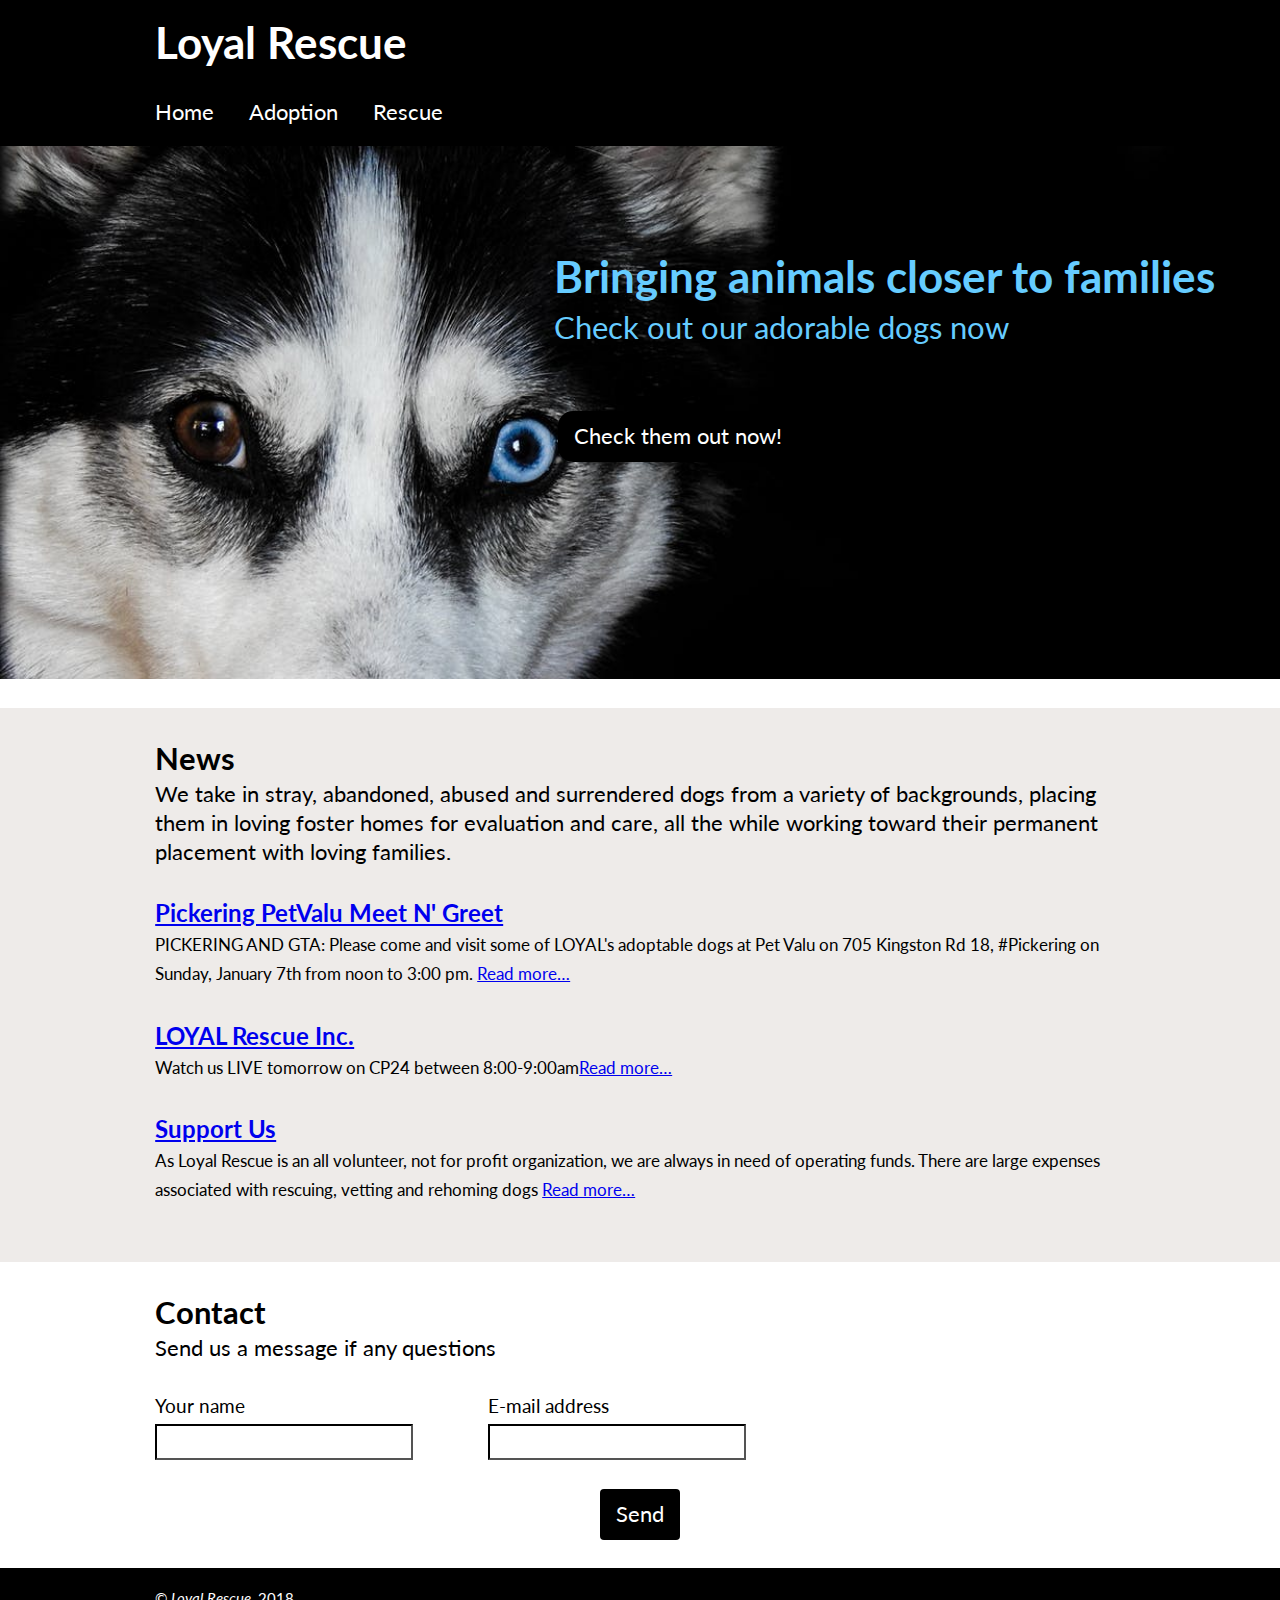
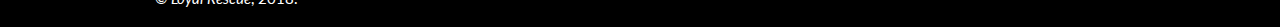
<file: index.html>
<!DOCTYPE html>
<html lang="en-ca">
<head>
  <meta charset="utf-8">
  <title>loyal-rescues-home</title>
  <meta name="viewport" content="width=device-width,initial-scale=1">
  <meta name="charset" content="">
  <link href="css/modules.css" rel="stylesheet">
  <link href="css/grid.css" rel="stylesheet">
  <link href="css/type.css" rel="stylesheet">
  <link href="css/main.css" rel="stylesheet">
  <link href="https://fonts.googleapis.com/css?family=Lato:400,700" rel="stylesheet">
  <link rel="shortcut icon" href="favicon.ico">
  <link rel="apple-touch-icon" href="images/favicon-196.png">
</head>
<body>
  <ul class="skip-links">
    <li><a href="#nav">Jump to navigation</a></li>
    <li><a href="#main">Jump to main content</a></li>
  </ul>

  <header class="masthead" role="banner">
    <div class="wrapper pad-t-1-2 pad-b-1-2 gutter-1-2">
      <h1 class="yotta push-0 bold">Loyal Rescue</h1>
    </div>
    <nav class="nav" id="nav" role="navigation" tabindex="0">
      <div class="wrapper">
        <ul class="mega list-group-inline push-0">
          <li><a class="current ib gutter-1-2 pad-t-1-2 pad-b-1-2" href="index.html">Home</a></li>
          <li><a class="ib gutter-1-2 pad-t-1-2 pad-b-1-2" href="adopt.html">Adoption</a></li>
          <li><a class="ib gutter-1-2 pad-t-1-2 pad-b-1-2" href="rescues.html">Rescue</a></li>
        </ul>
      </div>
    </nav>
  </header>

  <main role="main" id="main" tabindex="0">
    <!--<section class="about push" id="about" tabindex="0">
      <div class="embed embed-24by10">
        <img class="embed-item" src="images/banner.jpg" aria-details="about" alt="">
      </div>
      <div class="about-content pad-t-2 pad-b-2">
        <div class="wrapper gutter-1-2">
    </section>
  -->

    <section class="about push" id="about" tabindex="0">
      <div class="embed embed-24by10">
        <img class="push-0 embed-item" src="images/dog-1.jpg" aria-details="about" alt="">
      </div>
      <div class="about-content pad-t-2 pad-1-2">
        <div class="wrapper gutter">
          <h2 class="banner-content bold push-0 yotta">Bringing animals closer to families</h2>
          <p class="banner-info push-2 peta">Check out our adorable dogs now</p>
          <div class="unit xs-1">
            <a class="btn btn-light mega pad-t-1-2 pad-b-1-2 gutter-1-2" href="rescues.html">Check them out now!</a>
          </div>
        </div>
      </div>
    </section>

    <section class="news" id="news" tabindex="0">
      <div class="news pad-t pad-b">
        <div class="wrapper gutter-1-2">
          <h2 class="push-0 color-brand-dark">News</h2>
          <p class="mega text-left">We take in stray, abandoned, abused and surrendered dogs from a variety of backgrounds, placing them in loving foster homes for evaluation and care, all the while working toward their permanent placement with loving families.</p>

          <ol class="list-group">
            <li class="push" id="greet">
              <h3 class="push-0 giga"><a href="#">Pickering PetValu Meet N' Greet</a></h3>
              <p class="push-0 milli">PICKERING AND GTA: Please come and visit some of LOYAL's adoptable dogs at Pet Valu on 705 Kingston Rd 18, #Pickering on Sunday, January 7th from noon to 3:00 pm. <a class="link" href="#" aria-label="Read more about meet n' greet">Read more…</a></p>
            </li>
            <li class="push" id="rescue">
              <h3 class="push-0 giga"><a href="#">LOYAL Rescue Inc.</a></h3>
              <p class="push-0 milli">Watch us LIVE tomorrow on CP24 between 8:00-9:00am<a class="link" href="#" aria-label="Read more about loyal rescue">Read more…</a></p>
            </li>
            <li class="push" id="support">
              <h3 class="push-0 giga"><a href="#">Support Us</a></h3>
              <p class="push-0 milli">As Loyal Rescue is an all volunteer, not for profit organization, we are always in need of operating funds. There are large expenses associated with rescuing, vetting and rehoming dogs <a class="link" href="#" aria-label="Read more about support us">Read more…</a></p>
            </li>
          </ol>
        </div>
      </div>
    </section>

    <section class="contact pad-t pad-b" id="contact" tabindex="0">
      <div class="wrapper">
        <h2 class="push-0 color-brand-dark gutter-1-2">Contact</h2>
        <p class="mega not-centered gutter-1-2">Send us a message if any questions</p>

        <form class="grid" method="post" action="#">
          <div class="unit [ xs-1 s-1 m-1-2 l-1-3 ] push gutter-1-2">
            <label for="name" class="push-1-8">Your name</label>
            <input id="name" required>
          </div>
          <div class="unit [ xs-1 s-1 m-1-2 l-1-3 ] push gutter-1-2">
            <label for="email" class="push-1-8">E-mail address</label>
            <input id="email" type="text" required>
          </div>
          <div class="unit xs-1 text-center">
            <button class="btn mega" type="submit">Send</button>
          </div>
        </form>
      </div>
    </section>
  </main>

  <footer role="contentinfo" class="footer pad-t-1-2 pad-b-1-2">
    <div class="wrapper gutter-1-2">
      <small class="push-0 micro">© <i>Loyal Rescue</i>, 2018.</small>
    </div>
  </footer>

</body>
</html>
</file>
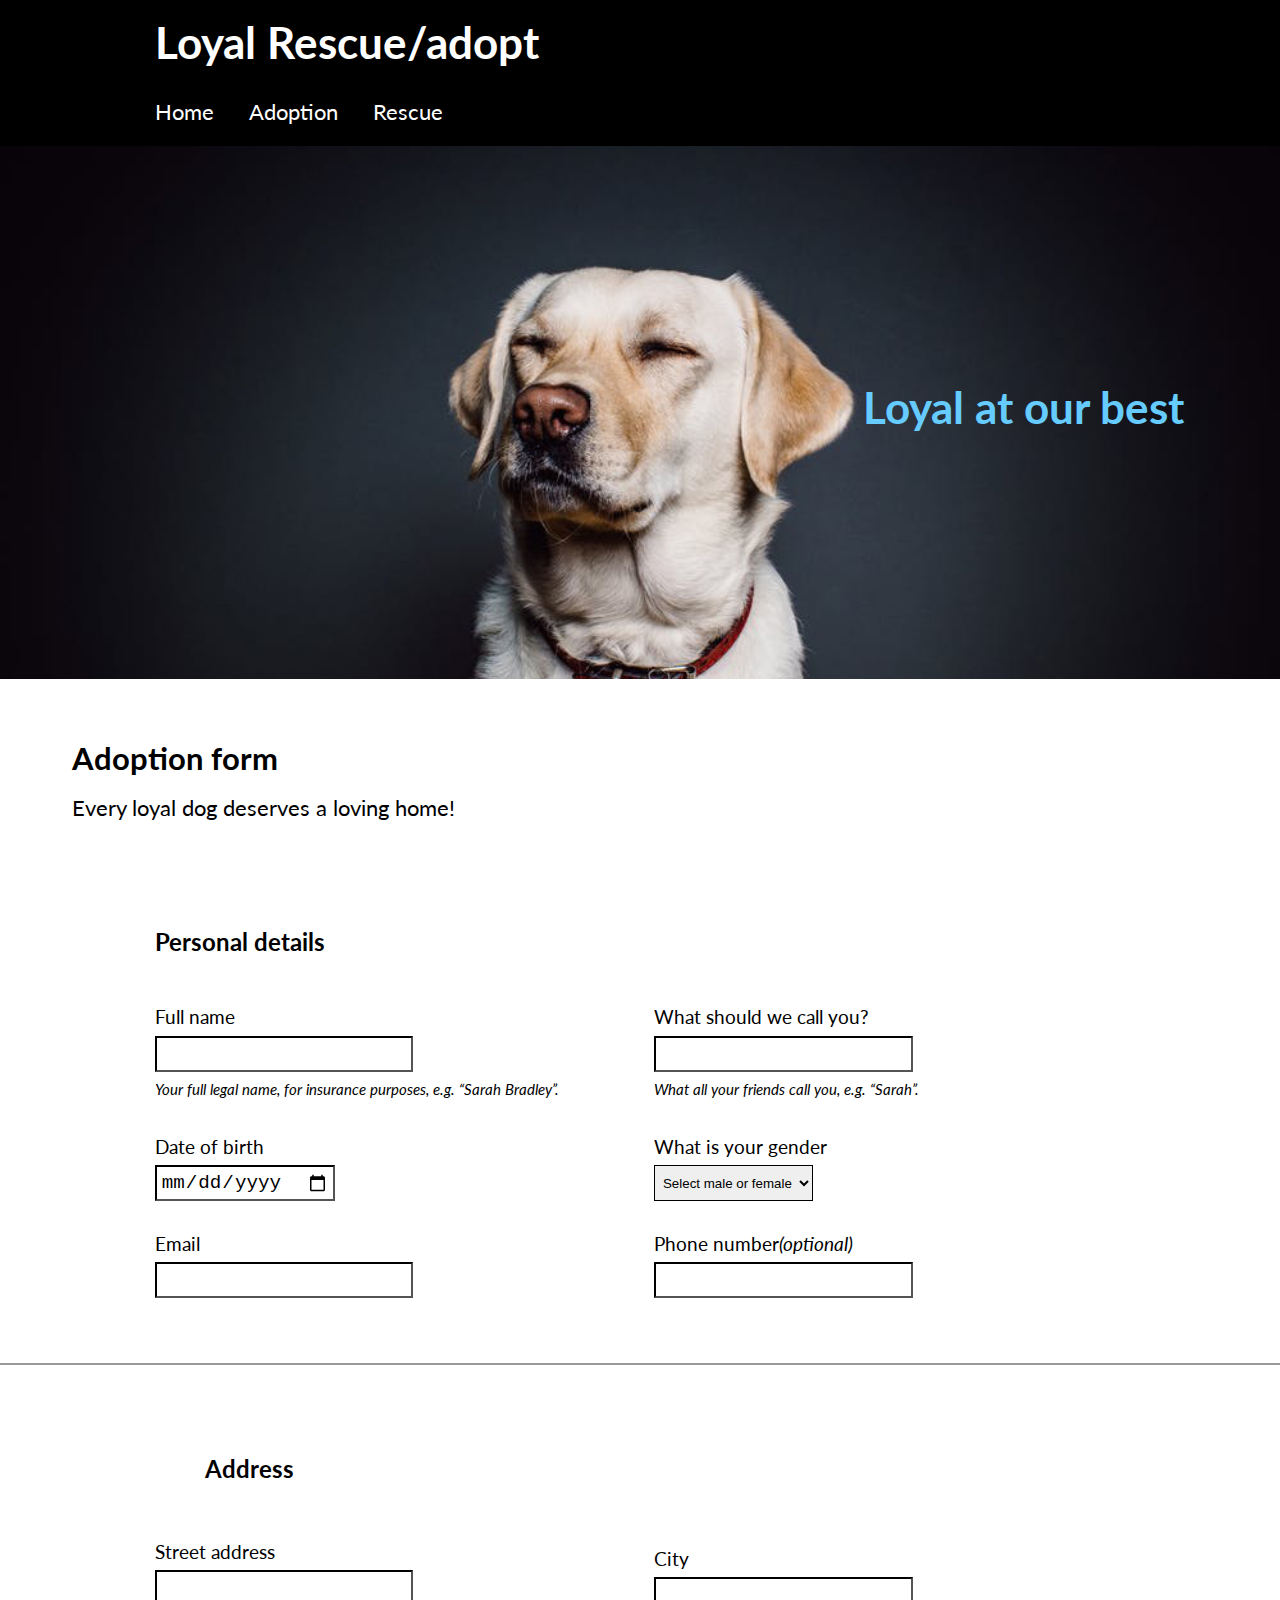
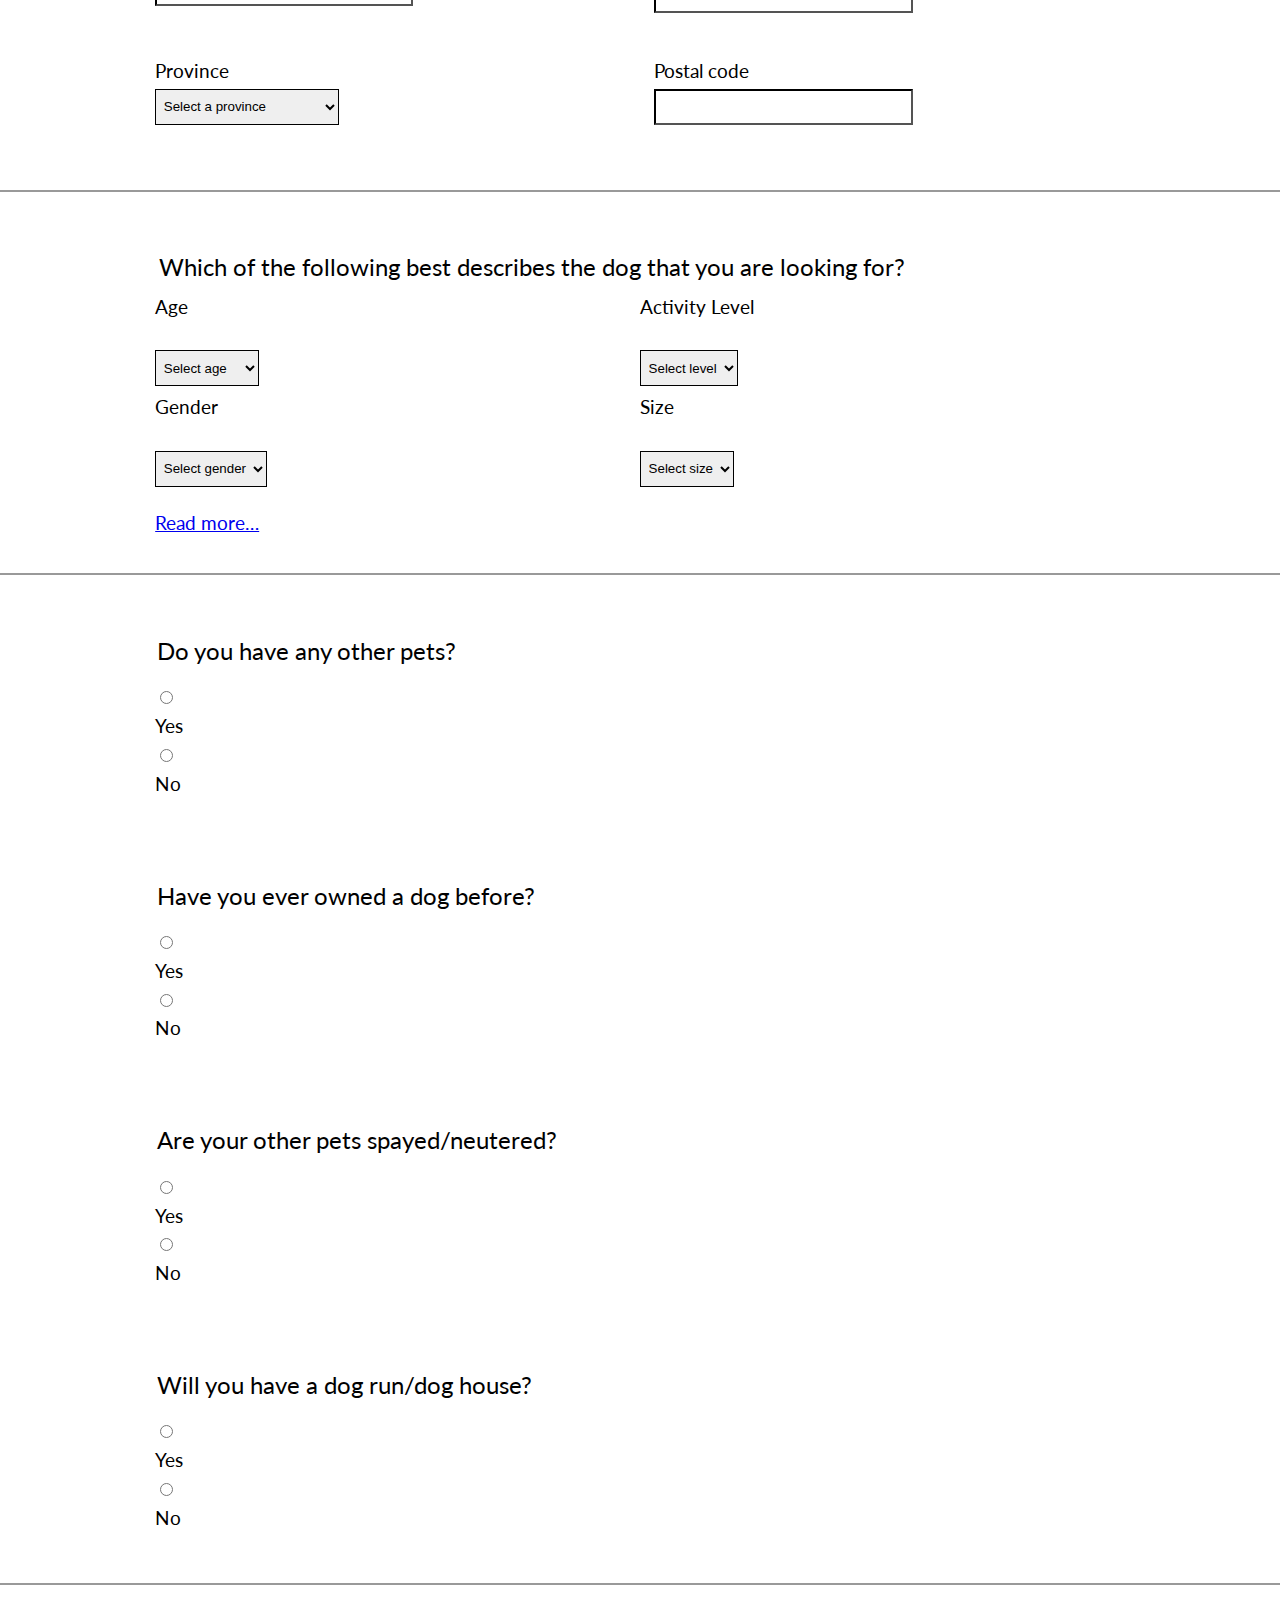
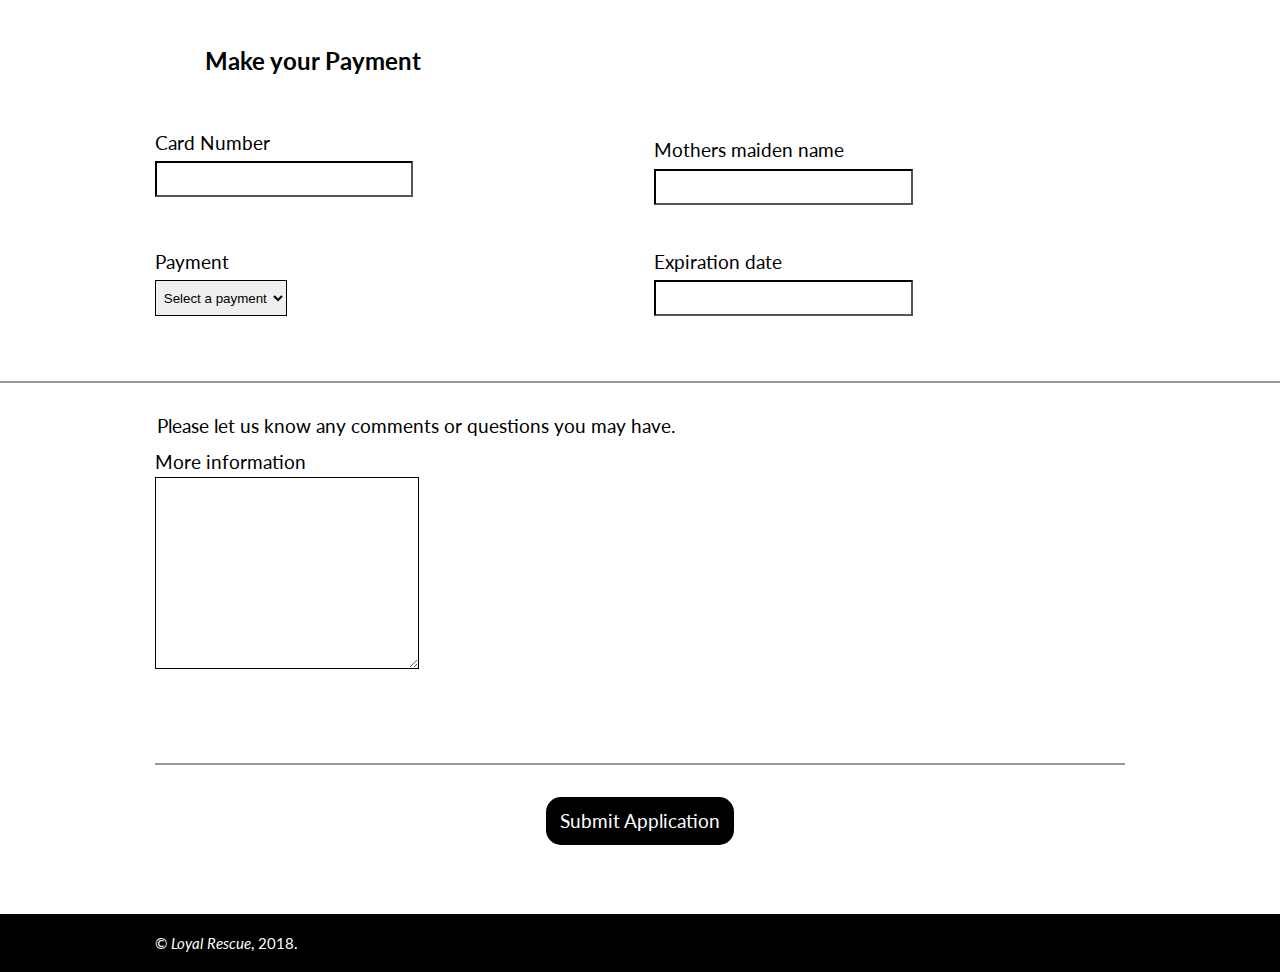
<file: adopt.html>
<!DOCTYPE html>
<html lang="en-ca">
<head>
  <meta charset="utf-8">
  <title>loyal-rescues-adopt</title>
  <meta name="viewport" content="width=device-width,initial-scale=1">
  <meta name="charset" content="">
  <link href="css/modules.css" rel="stylesheet">
  <link href="css/grid.css" rel="stylesheet">
  <link href="css/type.css" rel="stylesheet">
  <link href="css/main.css" rel="stylesheet">
  <link href="https://fonts.googleapis.com/css?family=Lato:400,700" rel="stylesheet">
  <link rel="shortcut icon" href="favicon.ico">
  <link rel="apple-touch-icon" href="images/favicon-196.png">
</head>
<body>
  <ul class="skip-links">
    <li><a href="#nav">Jump to navigation</a></li>
    <li><a href="#main">Jump to main content</a></li>
  </ul>

  <header class="masthead" role="banner">
    <div class="wrapper pad-t-1-2 pad-b-1-2 gutter-1-2">
      <h1 class="push-0 yotta bold">Loyal Rescue/adopt</h1>
    </div>
    <nav class="nav" id="nav" role="navigation" tabindex="0">
      <div class="wrapper">
        <ul class="mega list-group-inline push-0">
          <li><a class="ib gutter-1-2 pad-t-1-2 pad-b-1-2" href="index.html">Home</a></li>
          <li><a class="current ib gutter-1-2 pad-t-1-2 pad-b-1-2" href="adopt.html">Adoption</a></li>
          <li><a class="ib gutter-1-2 pad-t-1-2 pad-b-1-2" href="rescues.html">Rescue</a></li>
        </ul>
      </div>
    </nav>
  </header>

  <main role="main" id="main" tabindex="0">
    <article class="about push">
      <div class="embed embed-24by10">
        <img class="embed-item" src="images/dog-2.jpg" aria-details="about" alt="">
      </div>
      <div class="about-content pad-t-2 pad-1-2">
        <div class="wrapper gutter">
          <h2 class="banner-content text-center pad-t-2 bold yotta">Loyal at our best</h2>
        </div>
      </div>
    </article>

    <section class="pad-t gutter-1-2 pad-b push">
      <h2 class="gutter-2 bold push-1-2">Adoption form</h2>
      <p class="gutter-2 mega push-1-2">Every loyal dog deserves a loving home!</p>
    </section>

    <form method="POST" action="https://formspree.io/lega0232@algonquinlive.com">
      <fieldset class="wrapper">
        <legend class="giga bold pad-b-1-4 pad-t gutter-1-2 push">Personal details</legend>

        <div class="grid grid middle">
          <div class="unit gutter-1-2 push unit-xs-1 s-1 m-1-2 l-1-2">
            <label class="pad-b-1-8" for="fullname">Full name</label>
            <input class="push-1-8" name="fullname" id="fullname" type="text">
            <p class="micro italic push-0">Your full legal name, for insurance purposes, e.g. “Sarah Bradley”.</p>
          </div>
          <div class="unit gutter-1-2 push unit-xs-1 s-1 m-1-2 l-1-2">
            <label class="pad-b-1-8" for="call">What should we call you?</label>
            <input class="push-1-8" name="call" id="call">
            <p class="micro push-0 italic">What all your friends call you, e.g. “Sarah”.</p>
          </div>
          <div class="unit gutter-1-2 push unit-xs-1 s-1 m-1-2 l-1-2">
            <label class="push-1-8" for="date">Date of birth</label>
            <input id="date" type="date">
          </div>
          <div class="unit gutter-1-2 push unit-xs-1 s-1 m-1-2 l-1-2">
            <label class="pad-b-1-8" for="subject">What is your gender</label>
            <select name="subject" id="subject">
              <option value="">Select male or female</option>
              <option>Male</option>
              <option>Female</option>
            </select>
          </div>
          <div class="unit gutter-1-2 push unit-xs-1 s-1 m-1-2 l-1-2">
            <label class="pad-b-1-8" for="email">Email</label>
            <input id="email" type="email" required>
          </div>
          <div class="unit gutter-1-2 push-1-2 unit-xs-1 s-1 m-1-2 l-1-2">
            <label class="push-1-8" for="tel">Phone number<i class="opt italic">(optional)</i></label>
            <input id="tel" type="tel">
          </div>
        </div>
      </fieldset>
      <hr class="push-2">
      <fieldset>
        <legend class="bold max-length pad-t push giga">Address</legend>

        <div class="wrapper grid grid-middle pad-t-1-4">
          <div class="unit gutter-1-2 push unit-xs-1 s-1 m-1-2 l-1-2 xl-1-2">
            <label class="push-1-8" for="address">Street address</label>
            <input id="address" type="text">
          </div>
          <div class="unit gutter-1-2 push pad-t-1-2 unit xs-1 s-1 m-1-2 l-1-2">
            <label class="push-1-8" for="city">City</label>
            <input id="city" name="city">
          </div>
          <div class="unit gutter-1-2 push pad-t-1-2 unit xs-1 s-1 m-1-2 l-1-2">
            <label class="push-1-8" for="province">Province</label>
            <select name="province" id="province">
              <option value="">Select a province</option>
              <option>Alberta</option>
              <option>British Columbia</option>
              <option>Manitoba</option>
              <option>New Brunswick</option>
              <option>Newfoundland & Labrador</option>
              <option>Northwest Territories</option>
              <option>Nova Scotia</option>
              <option>Nunavut</option>
              <option>Ontario</option>
              <option>Prince Edward Island</option>
              <option>Québec</option>
              <option>Saskatchewan</option>
              <option>Yukon</option>
            </select>
          </div>
          <div class="unit gutter-1-2 push pad-t-1-2 unit xs-1 s-1 m-1-2 l-1-2">
            <label class="push-1-8" for="code">Postal code</label>
            <input class="push-0" id="code" type="text">
          </div>
        </div>
      </fieldset>

      <hr>
      <fieldset class="wrapper radio gutter-1-2">
        <legend class="giga pad-t gutter-1-8">Which of the following best describes the dog that you are looking for?</legend>

        <div class="grid pad-b-1-2">
          <div class="push-1-4 unit xs-1 s-1 m-1-2">
            <label class="push" for="age-animal">Age</label>
            <select name="age-animal" id="age-animal">
              <option value="">Select age</option>
              <option>5-8 months</option>
              <option>9-12 months</option>
              <option>2-3 years</option>
              <option>4-6 years</option>
              <option>7+ years</option>
            </select>
          </div>

          <div class="push-1-4 unit xs-1 s-1 m-1-2">
            <label class="push" for="level">Activity Level</label>
            <select name="level" id="level">
              <option value="">Select level</option>
              <option>High</option>
              <option>Medium</option>
              <option>Low</option>
            </select>
          </div>

          <div class="push-1-4 unit xs-1 s-1 m-1-2">
            <label class="push" for="gender">Gender</label>
            <select name="gender" id="gender">
              <option value="">Select gender</option>
              <option>Male</option>
              <option>Female</option>
            </select>
          </div>

          <div class="push-1-4 unit xs-1 s-1 m-1-2">
            <label class="push" for="size">Size</label>
            <select name="size" id="size">
              <option value="">Select size</option>
              <option>Small</option>
              <option>Medium</option>
              <option>Large</option>
            </select>
          </div>
        </div>
        <section>
          <a class="link" href="#" aria-label="Read more about activites about dogs">Read more…</a>
        </section>
      </fieldset>

      <hr>
      <fieldset class="wrapper radio gutter-1-2">
        <legend class="giga pad-b-1-4 pad-t">Do you have any other pets?</legend>
        <div class="pad-b-1-2">
          <input id="driver-yes" type="radio" name="fav-button">
          <label for="driver-yes">Yes</label>

          <input id="driver-no" type="radio" name="fav-button">
          <label for="driver-no">No</label>
        </div>
      </fieldset>

      <fieldset class="wrapper radio gutter-1-2">
        <legend class="giga pad-b-1-4 pad-t">Have you ever owned a dog before?</legend>
        <div class="pad-b-1-2">
          <input id="truck-yes" type="radio" name="fav-pick">
          <label for="truck-yes">Yes</label>

          <input id="truck-no" type="radio" name="fav-pick">
          <label for="truck-no">No</label>
        </div>
      </fieldset>

      <fieldset class="wrapper radio gutter-1-2">
        <legend class="giga pad-b-1-4 pad-t">Are your other pets spayed/neutered?</legend>
        <div class="pad-b-1-2">
          <input id="aid-yes" type="radio" name="choose-one">
          <label for="aid-yes">Yes</label>

          <input id="aid-no" type="radio" name="choose-one">
          <label for="aid-no">No</label>
        </div>
      </fieldset>

      <fieldset class="wrapper radio gutter-1-2">
        <legend class="giga pad-b-1-4 pad-t">Will you have a dog run/dog house?</legend>
        <div class="pad-b-1-2">
          <input id="yes" type="radio" name="choose-one">
          <label for="yes">Yes</label>

          <input id="no" type="radio" name="choose-one">
          <label for="no">No</label>
        </div>
      </fieldset>
      <hr>
      <fieldset>
        <legend class="bold max-length pad-t push giga">Make your Payment</legend>

        <div class="wrapper grid grid-middle pad-t-1-4">
          <div class="unit gutter-1-2 push unit-xs-1 s-1 m-1-2 l-1-2 xl-1-2">
            <label class="push-1-8" for="card">Card Number</label>
            <input id="card" type="number">
          </div>
          <div class="unit gutter-1-2 push pad-t-1-2 unit xs-1 s-1 m-1-2 l-1-2">
            <label class="push-1-8" for="maiden">Mothers maiden name</label>
            <input id="maiden" name="city">
          </div>
          <div class="unit gutter-1-2 push pad-t-1-2 unit xs-1 s-1 m-1-2 l-1-2">
            <label class="push-1-8" for="information">Payment</label>
            <select name="payment" id="information">
              <option value="">Select a payment</option>
              <option>Master</option>
              <option>Visa</option>
            </select>
          </div>
          <div class="unit gutter-1-2 push pad-t-1-2 unit xs-1 s-1 m-1-2 l-1-2">
            <label class="push-1-8" for="expire">Expiration date</label>
            <input class="push-0" id="expire" type="number">
          </div>
        </div>
      </fieldset>

      <div>
        <hr>
      </div>
      <fieldset class="wrapper radio gutter-1-2">
        <legend>Please let us know any comments or questions you may have.</legend>
        <div class="push">
          <label for="info">More information</label>
          <textarea class="push-2" name="info" id="info"></textarea>
        </div>
        <div>
          <hr>
        </div>
        <div class="text-center push">
          <button class="btn btn-light" type="submit">Submit Application</button>
        </div>
      </fieldset>
    </form>
  </main>

  <footer role="contentinfo" class="footer pad-t-1-2 pad-b-1-2">
    <div class="wrapper gutter-1-2">
      <small class="push-0 micro">© <i>Loyal Rescue</i>, 2018.</small>
    </div>
  </footer>

</body>
</html>
</file>
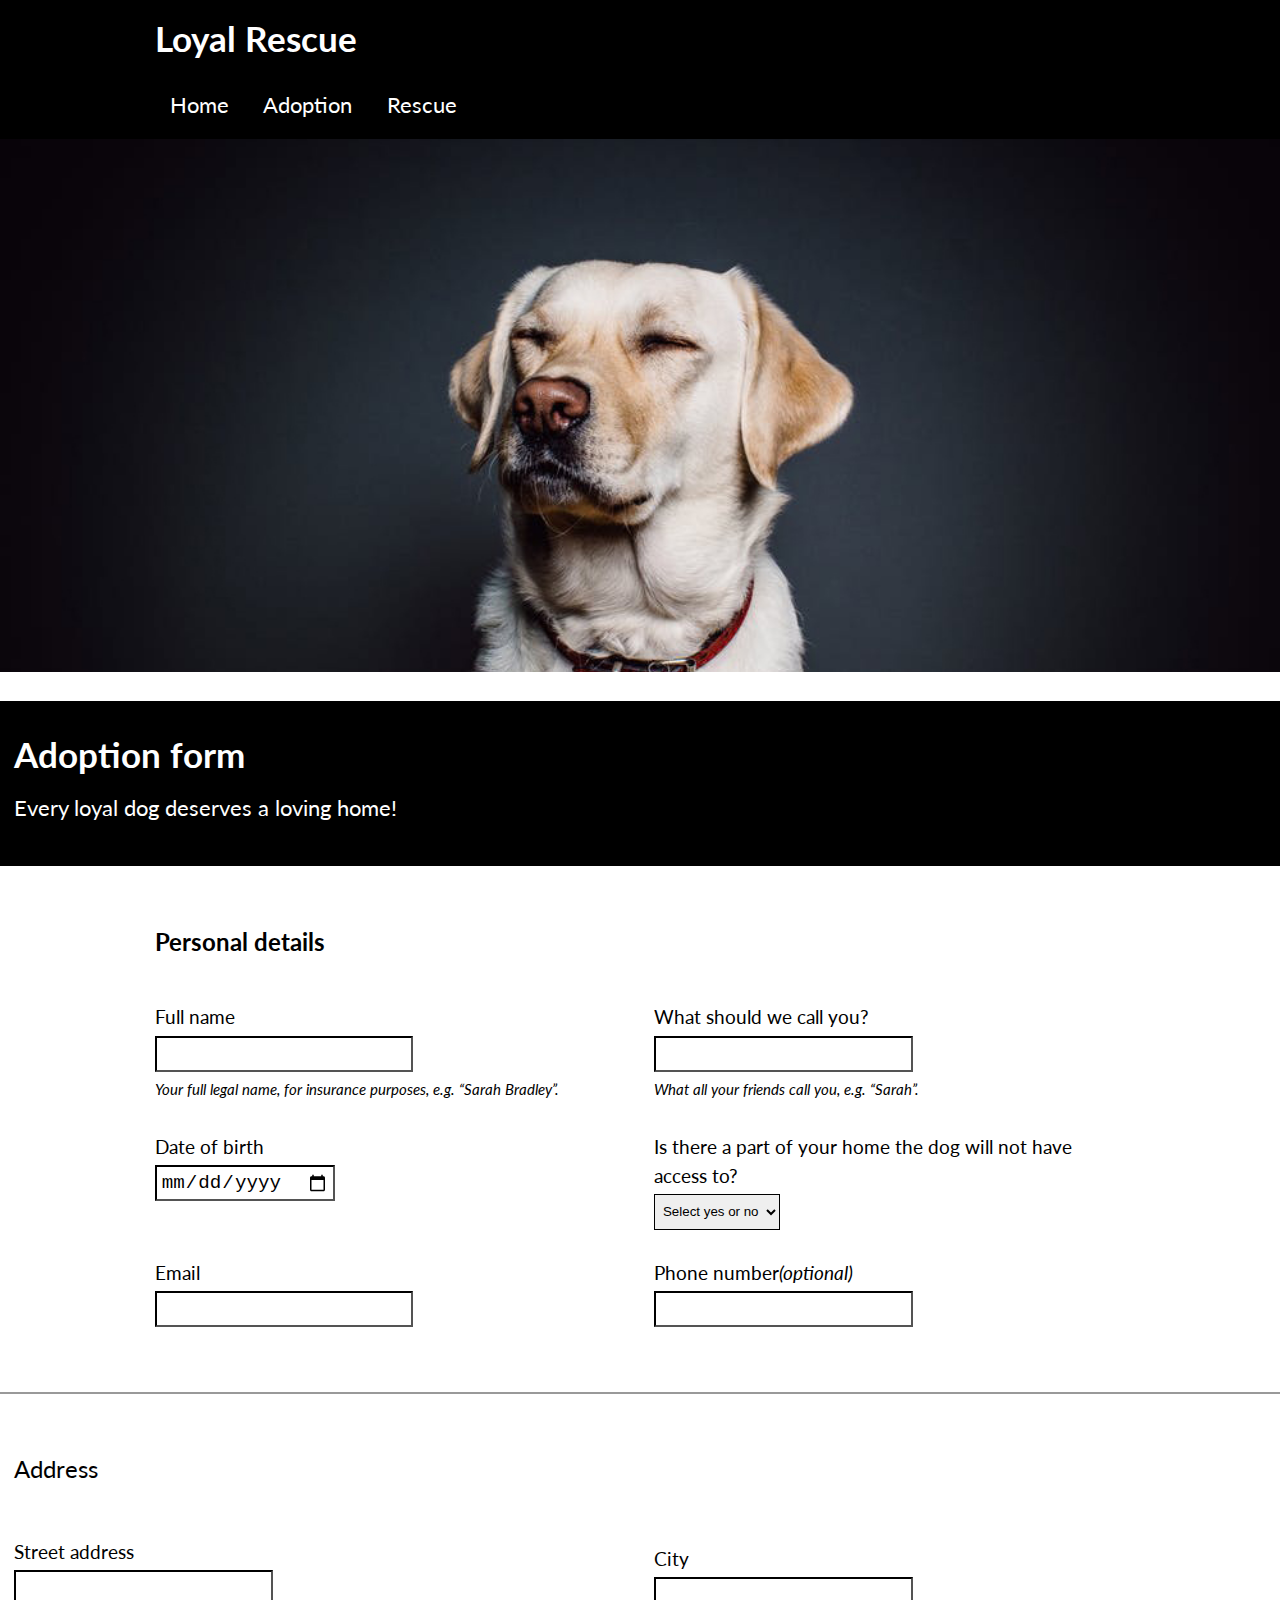
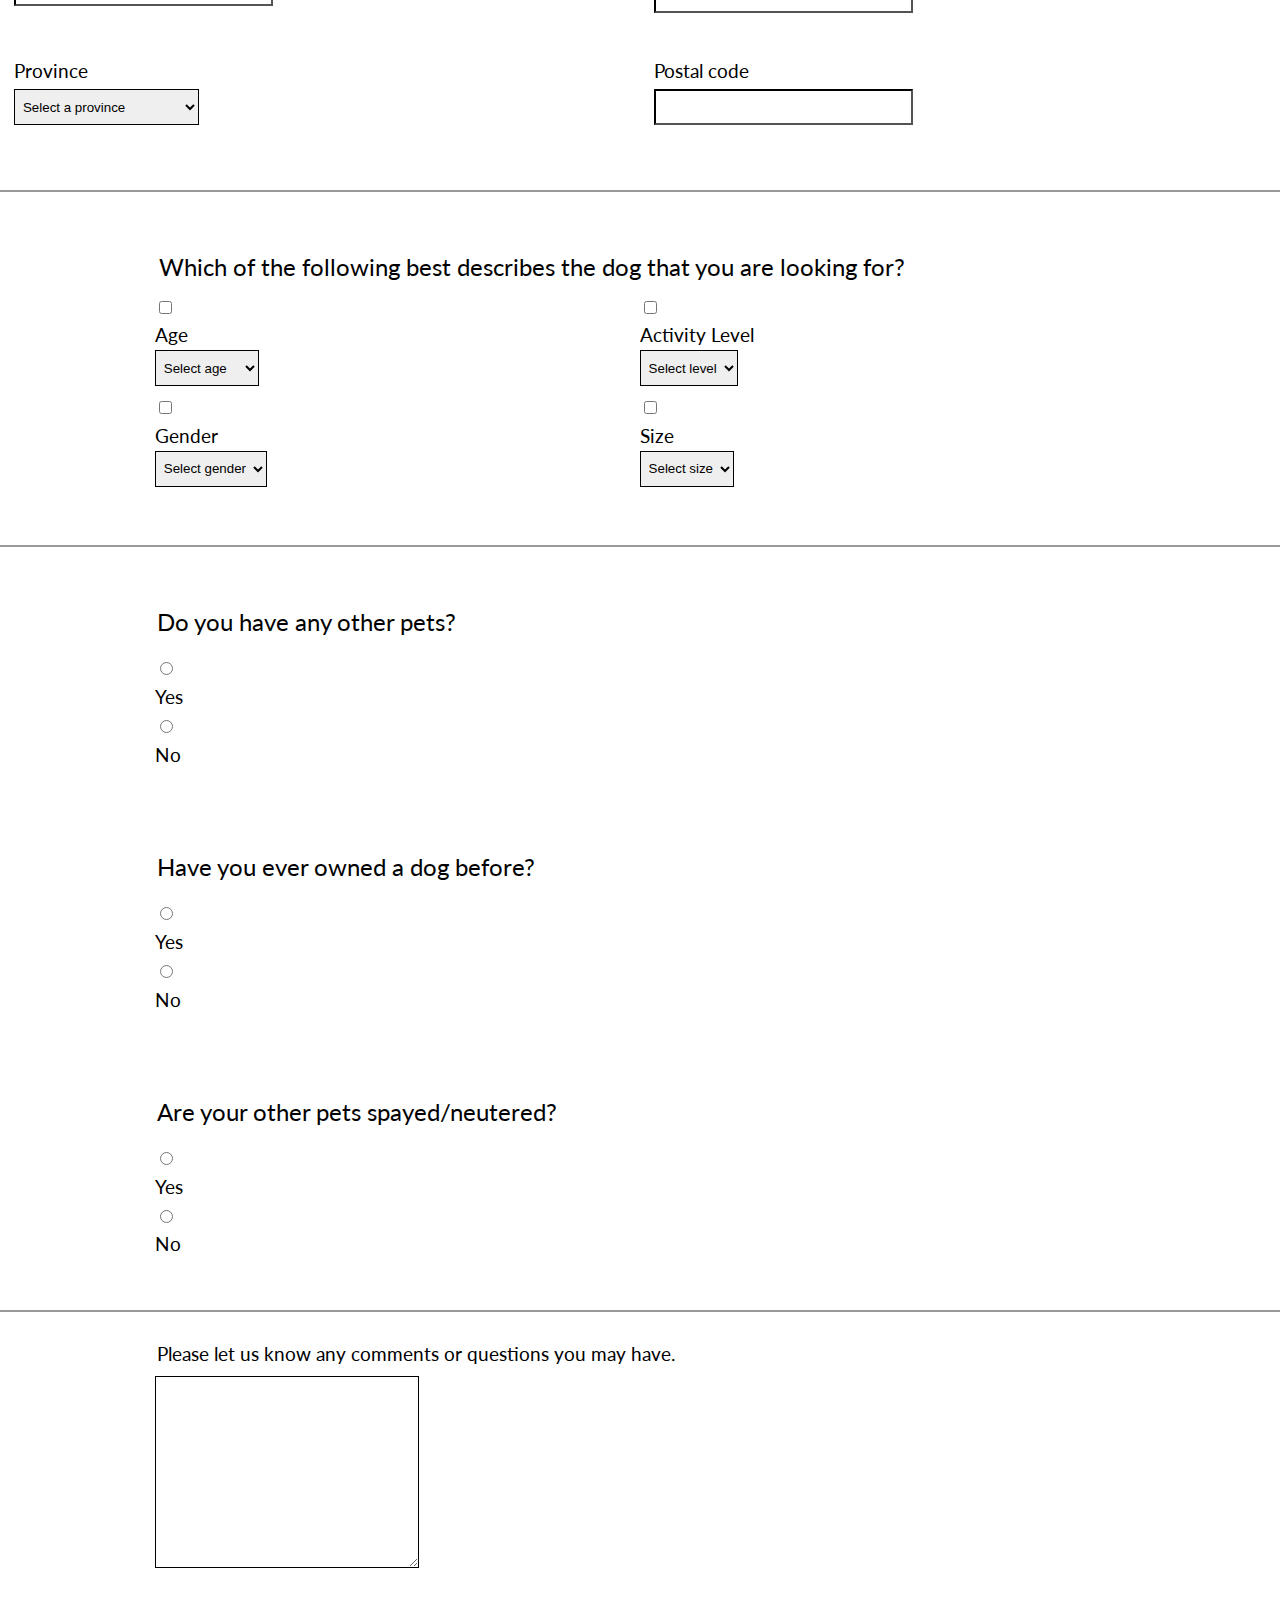
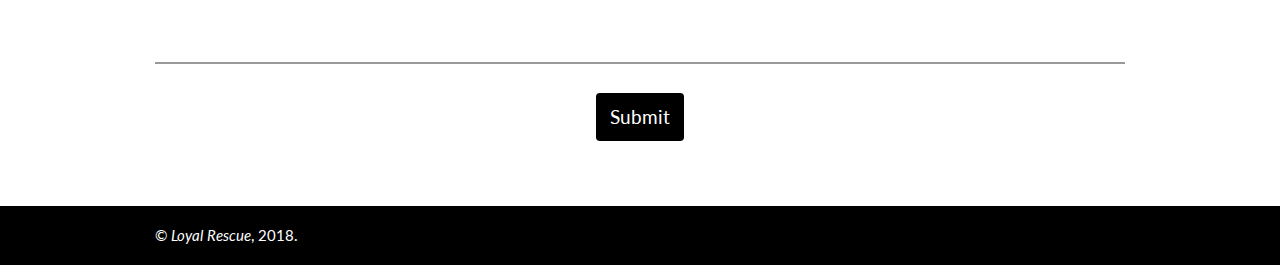
<file: adoption.html>
<!DOCTYPE html>
<html lang="en-ca">
<head>
  <meta charset="utf-8">
  <title>animal-rescue-website</title>
  <meta name="viewport" content="width=device-width,initial-scale=1">
  <meta name="charset" content="">
  <link href="css/modules.css" rel="stylesheet">
  <link href="css/grid.css" rel="stylesheet">
  <link href="css/type.css" rel="stylesheet">
  <link href="css/main.css" rel="stylesheet">
  <link href="https://fonts.googleapis.com/css?family=Lato:400,700" rel="stylesheet">
</head>
  <body>
  <ul class="skip-links">
    <li><a href="#main">Jump to main content</a></li>
    <li><a href="#nav">Jump to navigation</a></li>
  </ul>

  <header class="masthead" role="banner">
    <div class="wrapper pad-t-1-2 pad-b-1-2 gutter-1-2">
      <h1 class="push-0 bold">Loyal Rescue</h1>
    </div>
    <nav class="nav" id="nav" role="navigation" tabindex="0">
      <div class="wrapper gutter-1-2">
        <ul class="mega list-group-inline push-0">
          <li><a class="current ib gutter-1-2 pad-t-1-2 pad-b-1-2" href="index.html">Home</a></li>
          <li><a class="current ib gutter-1-2 pad-t-1-2 pad-b-1-2" href="adoption.html">Adoption</a></li>
          <li><a class="ib gutter-1-2 pad-t-1-2 pad-b-1-2" href="rescue.html">Rescue</a></li>
        </ul>
      </div>
    </nav>
  </header>

  <main role="main" id="main" tabindex="0">
    <section class="about push" id="about" tabindex="0">
      <div class="embed embed-24by10">
        <img class="embed-item" src="images/dog-2.jpg" aria-details="about" alt="">
      </div>
      <div class="about-content pad-t-2 pad-b-2">
        <div class="wrapper gutter-1-2">
  </main>

  <header class="pad-t gutter-1-2 pad-b push">
    <h1 class="bold push-1-2">Adoption form</h1>
    <p class="mega push-1-2">Every loyal dog deserves a loving home!</p>
  </header>
  <form method="POST" action="https://formspree.io/lega0232@algonquinlive.com">
    <fieldset class="wrapper">
      <legend class="giga bold pad-b-1-4 pad-t gutter-1-2 push">Personal details</legend>

      <div class="grid grid middle">
        <div class="unit gutter-1-2 push unit-xs-1 s-1 m-1-2 l-1-2 xl-1-2">
          <label class="pad-b-1-8" for="name">Full name</label>
          <input class="push-1-8" name="name" id="name">
          <p class="micro italic push-0">Your full legal name, for insurance purposes, e.g. “Sarah Bradley”.</p>
        </div>
        <div class="unit gutter-1-2 push unit-xs-1 s-1 m-1-2 l-1-2 xl-1-2">
          <label class="pad-b-1-8" for="name">What should we call you?</label>
          <input class="push-1-8" name="name" id="call">
          <p class="micro push-0 italic">What all your friends call you, e.g. “Sarah”.</p>
        </div>
        <div class="unit gutter-1-2 push unit-xs-1 s-1 m-1-2 l-1-2 xl-1-2">
          <label class="push-1-8" for="email">Date of birth</label>
          <input id="date" type="date">
        </div>
        <div class="unit gutter-1-2 push unit-xs-1 s-1 m-1-2 l-1-2 xl-1-2">
          <label class="pad-b-1-8" for="subject">Is there a part of your home the dog will not have access to?</label>
          <select name="shirt" id="subject">
            <option value="">Select yes or no</option>
            <option>Yes</option>
            <option>No</option>
          </select>
        </div>
        <div class="unit gutter-1-2 push unit-xs-1 s-1 m-1-2 l-1-2 xl-1-2">
          <label class="pad-b-1-8" for="email">Email</label>
          <input id="email" type="email">
        </div>
        <div class="unit gutter-1-2 push-1-2 unit-xs-1 s-1 m-1-2 l-1-2 xl-1-2">
          <label class="push-1-8" for="email">Phone number<i class="opt italic">(optional)</i></label>
          <input id="tel" type="tel">
        </div>
      </div>
    </fieldset>
    <hr class="push-2">
    <fieldset>
      <legend class="gutter-1-2 push giga">Address</legend>

      <div class="grid grid-middle pad-t-1-4">
        <div class="unit gutter-1-2 push unit-xs-1 s-1 m-1-2 l-1-2 xl-1-2">
          <label class="push-1-8" for="address">Street address</label>
          <input id="address" type="number">
        </div>
        <div class="unit gutter-1-2 push pad-t-1-2 unit xs-1 s-1 m-1-2 l-1-2 xl-1-2">
          <label class="push-1-8" for="city">City</label>
          <input id="city" name="city">
        </div>
        <div class="unit gutter-1-2 push pad-t-1-2 unit xs-1 s-1 m-1-2 l-1-2 xl-1-2">
          <label class="push-1-8" for="info">Province</label>
          <select name="province" id="type">
            <option value="">Select a province</option>
            <option>Alberta</option>
            <option>British Columbia</option>
            <option>Manitoba</option>
            <option>New Brunswick</option>
            <option>Newfoundland & Labrador</option>
            <option>Northwest Territories</option>
            <option>Nova Scotia</option>
            <option>Nunavut</option>
            <option>Ontario</option>
            <option>Prince Edward Island</option>
            <option>Québec</option>
            <option>Saskatchewan</option>
            <option>Yukon</option>
          </select>
        </div>
        <div class="unit gutter-1-2 push pad-t-1-2 unit xs-1 s-1 m-1-2 l-1-2 xl-1-2">
          <label class="push-1-8" for="code">Postal code</label>
          <input class="push-0" id="code" type="number">
        </div>
      </div>
    </fieldset>

    <hr>
    <fieldset class="wrapper radio gutter-1-2">
      <legend class="giga pad-t gutter-1-8">Which of the following best describes the dog that you are looking for?</legend>

      <div class="grid pad-b-1-2">
        <div class="push-1-4 unit xs-1 s-1 m-1-2">
          <input id="age" type="checkbox">
          <label for="age">Age</label>
          <select name="age" id="type">
            <option value="">Select age</option>
            <option>5-8 months</option>
            <option>9-12 months</option>
            <option>2-3 years</option>
            <option>4-6 years</option>
            <option>7+ years</option>
          </select>
        </div>

        <div class="push-1-4 unit xs-1 s-1 m-1-2">
          <input id="level" type="checkbox">
          <label for="level">Activity Level</label>
          <select name="level" id="type">
            <option value="">Select level</option>
            <option>High</option>
            <option>Medium</option>
            <option>Low</option>
          </select>
        </div>

        <div class="push-1-4 unit xs-1 s-1 m-1-2">
          <input id="gender" type="checkbox">
          <label for="gender">Gender</label>
          <select name="gender" id="type">
            <option value="">Select gender</option>
            <option>Male</option>
            <option>Female</option>
          </select>
        </div>

        <div class="push-1-4 unit xs-1 s-1 m-1-2">
          <input id="size" type="checkbox">
          <label for="size">Size</label>
          <select name="size" id="type">
            <option value="">Select size</option>
            <option>Small</option>
            <option>Medium</option>
            <option>Large</option>
          </select>
        </div>
      </div>
    </fieldset>

    <hr>
    <fieldset class="wrapper radio gutter-1-2">
      <legend class="giga pad-b-1-4 pad-t">Do you have any other pets?</legend>
      <div class="pad-b-1-2">
        <input id="driver-yes" type="radio" name="fav-button">
        <label for="driver-yes">Yes</label>

        <input id="driver-no" type="radio" name="fav-button">
        <label for="driver-no">No</label>
      </div>
    </fieldset>

    <fieldset class="wrapper radio gutter-1-2">
      <legend class="giga pad-b-1-4 pad-t">Have you ever owned a dog before?</legend>
      <div class="pad-b-1-2">
        <input id="truck-yes" type="radio" name="fav-pick">
        <label for="truck-yes">Yes</label>

        <input id="truck-no" type="radio" name="fav-pick">
        <label for="truck-no">No</label>
      </div>
    </fieldset>

    <fieldset class="wrapper radio gutter-1-2">
      <legend class="giga pad-b-1-4 pad-t">Are your other pets spayed/neutered?</legend>
      <div class="pad-b-1-2">
        <input id="aid-yes" type="radio" name="choose-one">
        <label for="aid-yes">Yes</label>

        <input id="aid-no" type="radio" name="choose-one">
        <label for="aid-no">No</label>
      </div>
    </fieldset>

    <div>
      <hr>
    </div>
    <fieldset class="wrapper radio gutter-1-2">
      <legend>Please let us know any comments or questions you may have.</legend>
      <div class="push">
        <textarea class="push-2" name="info" id="info"></textarea>
      </div>
      <div>
        <hr>
      </div>
      <div class="text-center push">
        <button class="btn" type="submit">Submit</button>
      </div>
    </fieldset>
  </form>

  <footer role="contentinfo" class="footer pad-t-1-2 pad-b-1-2">
  <div class="wrapper gutter-1-2">
    <small class="push-0 micro">© <i>Loyal Rescue</i>, 2018.</small>
  </div>
</footer>

  </body>
</html>
</file>
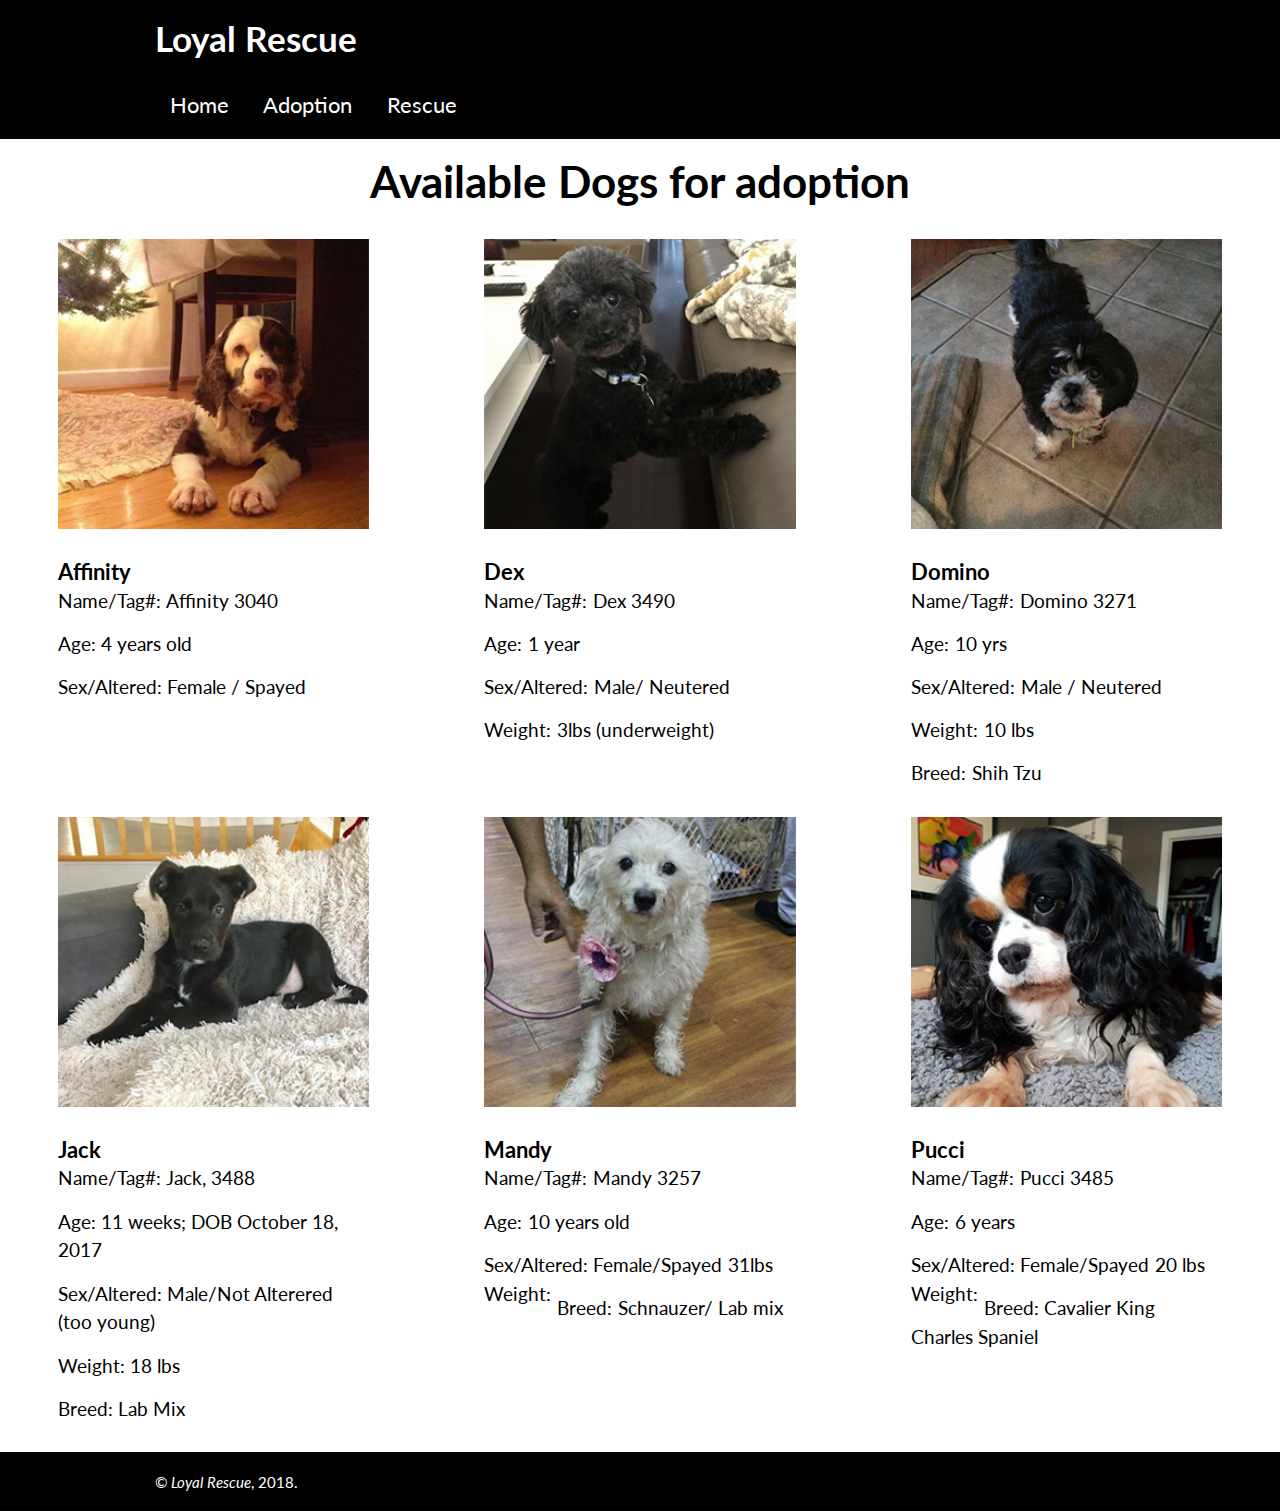
<file: rescue.html>
<!DOCTYPE html>
<html lang="en-ca">
<head>
  <meta charset="utf-8">
  <title>animal-rescue-website</title>
  <meta name="viewport" content="width=device-width,initial-scale=1">
  <meta name="charset" content="">
  <link href="css/modules.css" rel="stylesheet">
  <link href="css/grid.css" rel="stylesheet">
  <link href="css/type.css" rel="stylesheet">
  <link href="css/main.css" rel="stylesheet">
  <link href="https://fonts.googleapis.com/css?family=Lato:400,700" rel="stylesheet">
</head>
  <body>
  <ul class="skip-links">
    <li><a href="#main">Jump to main content</a></li>
    <li><a href="#nav">Jump to navigation</a></li>
  </ul>

  <header class="masthead" role="banner">
    <div class="wrapper pad-t-1-2 pad-b-1-2 gutter-1-2">
      <h1 class="push-0 bold">Loyal Rescue</h1>
    </div>
    <nav class="nav" id="nav" role="navigation" tabindex="0">
      <div class="wrapper gutter-1-2">
        <ul class="mega list-group-inline push-0">
          <li><a class="current ib gutter-1-2 pad-t-1-2 pad-b-1-2" href="index.html">Home</a></li>
          <li><a class="ib gutter-1-2 pad-t-1-2 pad-b-1-2" href="adoption.html">Adoption</a></li>
          <li><a class="current ib gutter-1-2 pad-t-1-2 pad-b-1-2" href="rescue.html">Rescue</a></li>
        </ul>
      </div>
    </nav>
  </header>

  <div>
    <div>
      <h2 class="pad-t-1-2 yotta text-center">Available Dogs for adoption</h2>
    </div>
    <ul class="grid list-group">
          <li class="unit [ xs-1 s-1 m-1-2 l-1-3 ]">
            <img class="img-flex push gutter-2" src="images/rescue-dog.jpg" alt="" aria-details="rescue-dog">
            <div class="info gutter-2" id="rescue">
              <h2 class="mega push-0">Affinity</h2>
              <dl>
                <dt>Name/Tag#:</dt>
                <dd class="push-1-2">Affinity 3040</dd>
                <dt>Age:</dt>
                <dd class="push-1-2">4 years old</dd>
                <dt>Sex/Altered:</dt>
              </dd>Female / Spayed</dd>
              </dl>
            </div>
          </li>
          <li class="unit [ xs-1 s-1 m-1-2 l-1-3 ]">
            <img class="img-flex push gutter-2 " src="images/rescue-dog-2.jpg" alt="" aria-details="dog-rescue-2">
            <div class="gutter-2" id="shrubs-with-laurels">
              <h2 class="mega push-0">Dex</h2>
              <dl>
                <dt>Name/Tag#:</dt>
                <dd class="push-1-2">Dex 3490</dd>
                <dt>Age:</dt>
                <dd class="push-1-2">1 year</dd>
                <dt>Sex/Altered:</dt>
                <dd class="push-1-2">Male/ Neutered</dd>
                <dt>Weight:</dt>
                <dd class="push-1-2">3lbs (underweight)</dd>
              </dl>
            </div>
          </li>
          <li class="unit [ xs-1 s-1 m-1-2 l-1-3 ]">
            <img class="img-flex push gutter-2 " src="images/rescue-dog-3.jpg" alt="" aria-details="dog-rescue-3">
            <div class="gutter-2" id="dog-rescue-3">
              <h2 class="mega push-0">Domino</h2>
              <dl>
                <dt>Name/Tag#:</dt>
                <dd class="push-1-2">Domino 3271</dd>
                <dt>Age:</dt>
                <dd class="push-1-2">10 yrs</dd>
                <dt>Sex/Altered:</dt>
                <dd class="push-1-2">Male / Neutered</dd>
                <dt>Weight:</dt>
                <dd class="push-1-2">10 lbs</dd>
                <dt>Breed:</dt>
                <dd class="push-1-2">Shih Tzu</dd>
              </dl>
            </div>
          </li>
          <li class="unit [ xs-1 s-1 m-1-2 l-1-3 ]">
            <img class="img-flex push gutter-2 " src="images/rescue-dog-4.jpg" alt="" aria-details="dog-rescue-4">
            <div class="gutter-2" id="dog-rescute-4">
              <h2 class="mega push-0">Jack</h2>
              <dl>
                <dt>Name/Tag#:</dt>
                <dd class="push-1-2">Jack, 3488</dd>
                <dt>Age:</dt>
                <dd class="push-1-2">11 weeks; DOB October 18, 2017</dd>
                <dt>Sex/Altered:</dt>
                <dd class="push-1-2">Male/Not Alterered (too young)</dd>
                <dt>Weight:</dt>
                <dd class="push-1-2">18 lbs</dd>
                <dt>Breed:</dt>
                <dd class="push-1-2">Lab Mix</dd>
            </dl>
            </div>
          </li>
          <li class="unit [ xs-1 s-1 m-1-2 l-1-3 ]">
            <img class="img-flex push gutter-2 " src="images/rescue-dog-5.jpg" alt="" aria-details="dog-rescue-4">
            <div class="gutter-2" id="dog-rescue-5">
              <h2 class="mega push-0">Mandy</h2>
              <dl>
                <dt>Name/Tag#:</dt>
                <dd class="push-1-2">Mandy 3257</dd>
                <dt>Age: </dt>
                <dd class="push-1-2">10 years old</dd>
                <dt>Sex/Altered: Female/Spayed</dd>
                <dt>Weight:</dt>
                <dd class="push-1-2">31lbs</dd>
                <dt>Breed:</dt>
                <dd class="push-1-2">Schnauzer/ Lab mix</dd>
            </dl>
            </div>
          </li>
          <li class="unit [ xs-1 s-1 m-1-2 l-1-3 ]">
            <img class="img-flex push gutter-2 " src="images/dog-rescue-6.jpg" alt="" aria-details="dog-rescue-6">
            <div class="gutter-2" id="dog-rescue-6">
              <h2 class="mega push-0">Pucci</h2>
              <dl>
                <dt>Name/Tag#:</dt>
                <dd class="push-1-2">Pucci 3485</dd>
                <dt>Age: </dt>
                <dd class="push-1-2">6 years</dd>
                <dt>Sex/Altered: Female/Spayed</dd>
                <dt>Weight:</dt>
                <dd class="push-1-2">20 lbs</dd>
                <dt>Breed:</dt>
                <dd class="push-1-2">Cavalier King Charles Spaniel</dd>
            </dl>
            </div>
          </li>
        </ul>

  <footer role="contentinfo" class="footer pad-t-1-2 pad-b-1-2">
  <div class="wrapper gutter-1-2">
    <small class="push-0 micro">© <i>Loyal Rescue</i>, 2018.</small>
  </div>
</footer>

  </body>
</html>
</file>
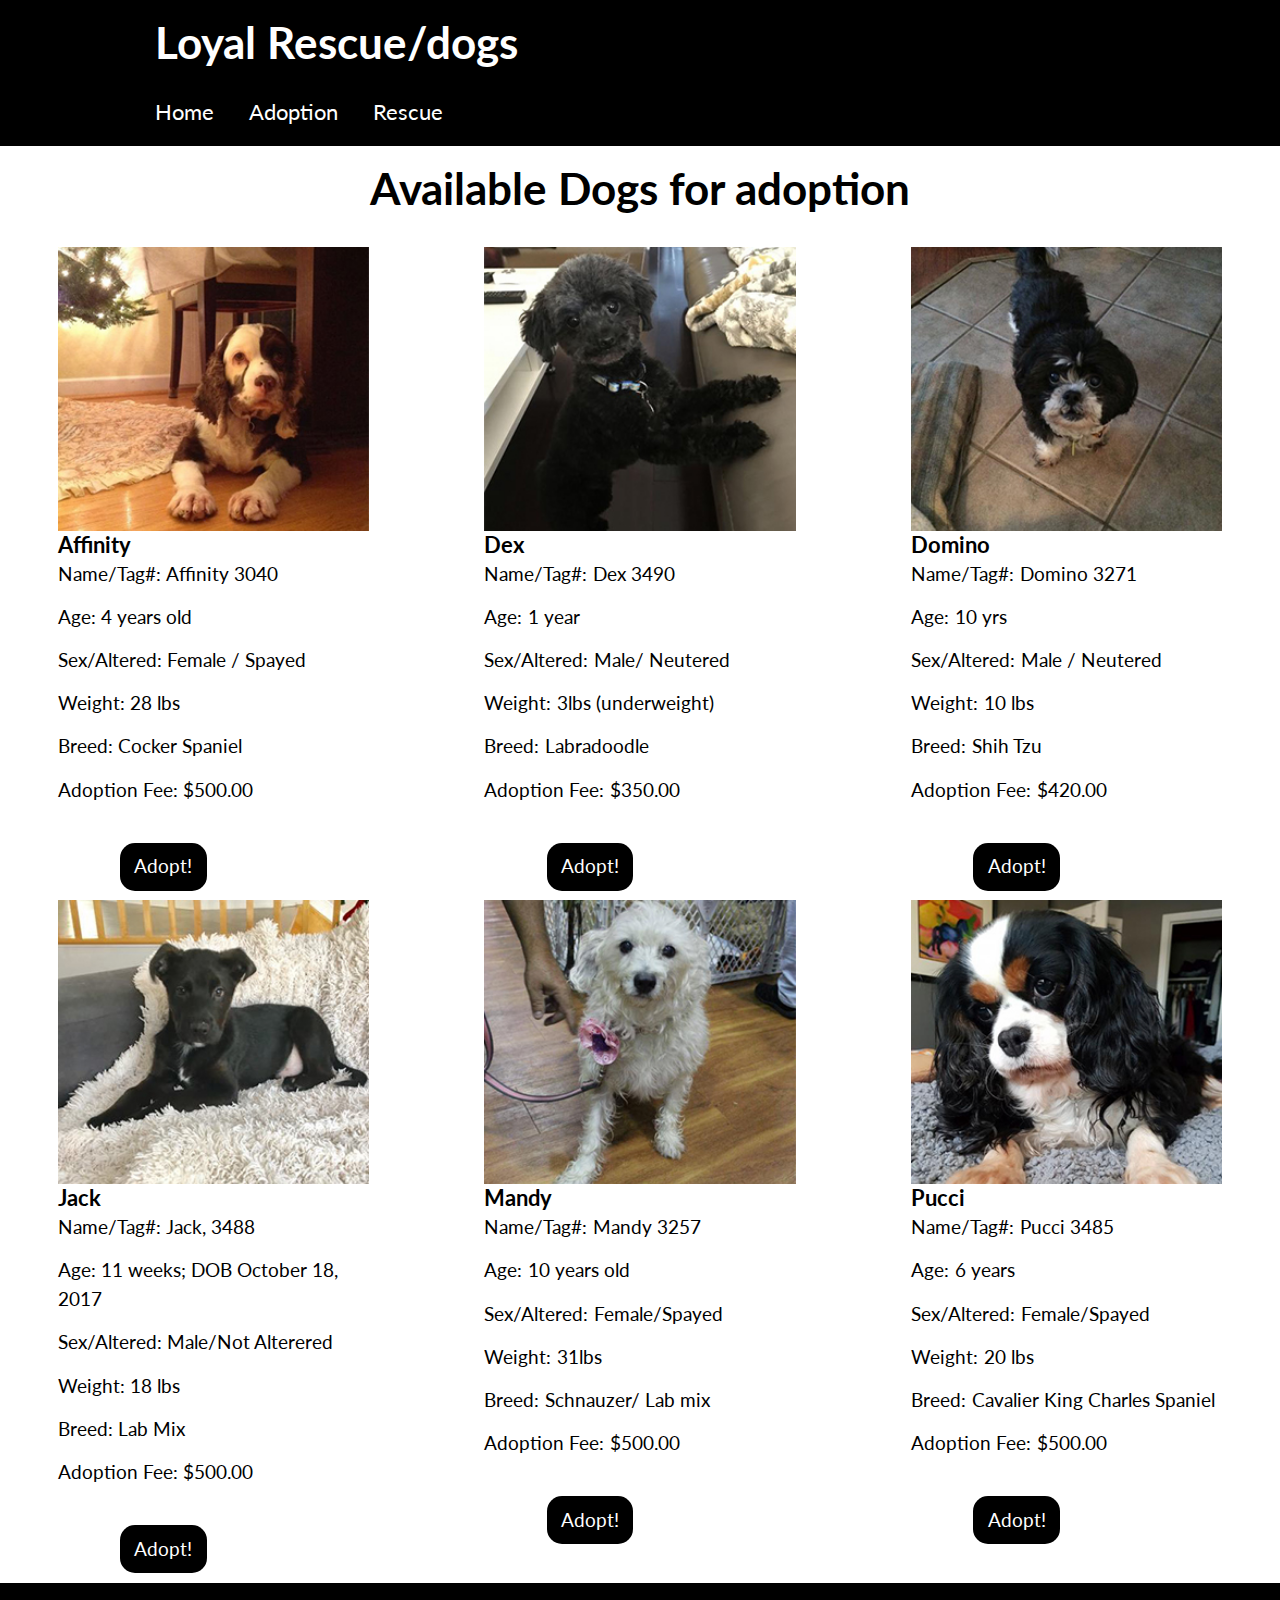
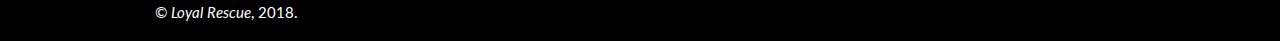
<file: rescues.html>
<!DOCTYPE html>
<html lang="en-ca">
<head>
  <meta charset="utf-8">
  <title>loyal-rescues-rescue</title>
  <meta name="viewport" content="width=device-width,initial-scale=1">
  <meta name="charset" content="">
  <link href="css/modules.css" rel="stylesheet">
  <link href="css/grid.css" rel="stylesheet">
  <link href="css/type.css" rel="stylesheet">
  <link href="css/main.css" rel="stylesheet">
  <link href="https://fonts.googleapis.com/css?family=Lato:400,700" rel="stylesheet">
  <link rel="shortcut icon" href="favicon.ico">
  <link rel="apple-touch-icon" href="images/favicon-196.png">
</head>
<body>
  <ul class="skip-links">
    <li><a href="#nav">Jump to navigation</a></li>
    <li><a href="#main">Jump to main content</a></li>
  </ul>

  <header class="masthead" role="banner">
    <div class="wrapper pad-t-1-2 pad-b-1-2 gutter-1-2">
      <h1 class="push-0 yotta bold">Loyal Rescue/dogs</h1>
    </div>
    <nav class="nav" id="nav" role="navigation" tabindex="0">
      <div class="wrapper">
        <ul class="mega list-group-inline push-0">
          <li><a class="current ib gutter-1-2 pad-t-1-2 pad-b-1-2" href="index.html">Home</a></li>
          <li><a class="ib gutter-1-2 pad-t-1-2 pad-b-1-2" href="adopt.html">Adoption</a></li>
          <li><a class="current ib gutter-1-2 pad-t-1-2 pad-b-1-2" href="rescues.html">Rescue</a></li>
        </ul>
      </div>
    </nav>
  </header>

  <main role="main">
    <section>
      <div>
        <div>
          <h2 class="pad-t-1-2 yotta text-center">Available Dogs for adoption</h2>
        </div>
        <ul class="grid list-group">
          <li class="unit [ xs-1 s-1 m-1-2 l-1-3 ]">
            <div class="embed embed-3by2">
              <img class="embed-item push gutter-2" src="images/rescue-dog.jpg" alt="" aria-details="rescue-dog">
            </div>
            <div class="info gutter-2" id="rescue">
              <h2 class="mega push-0">Affinity</h2>
              <dl>
                <dt>Name/Tag#:</dt>
                <dd class="push-1-2">Affinity 3040</dd>
                <dt>Age:</dt>
                <dd class="push-1-2">4 years old</dd>
                <dt>Sex/Altered:</dt>
                <dd class="push-1-2">Female / Spayed</dd>
                <dt>Weight:</dt>
                <dd class="push-1-2">28 lbs</dd>
                <dt>Breed:</dt>
                <dd class="push-1-2">Cocker Spaniel</dd>
                <dt>Adoption Fee:</dt>
                <dd class="push-1-2">$500.00</dd>
              </dl>
            </div>
            <div class="unit xs-1">
              <a id="button" class="btn btn-ghost pad-t-1-2 pad-b-1-2 gutter-1-2" href="adopt.html">Adopt!</a>
            </div>
          </li>
          <li class="unit [ xs-1 s-1 m-1-2 l-1-3 ]">
            <div class="embed embed-3by2">
              <img class="embed-item push gutter-2 " src="images/rescue-dog-2.jpg" alt="" aria-details="dog-rescue-2">
            </div>
            <div class="gutter-2" id="dogs">
              <h2 class="mega push-0">Dex</h2>
              <dl>
                <dt>Name/Tag#:</dt>
                <dd class="push-1-2">Dex 3490</dd>
                <dt>Age:</dt>
                <dd class="push-1-2">1 year</dd>
                <dt>Sex/Altered:</dt>
                <dd class="push-1-2">Male/ Neutered</dd>
                <dt>Weight:</dt>
                <dd class="push-1-2">3lbs (underweight)</dd>
                <dt>Breed:</dt>
                <dd class="push-1-2">Labradoodle</dd>
                <dt>Adoption Fee:</dt>
                <dd class="push-1-2">$350.00</dd>
              </dl>
            </div>
            <div class="unit xs-1">
              <a id="button-2" class="btn btn-ghost pad-t-1-2 pad-b-1-2 gutter-1-2" href="adopt.html">Adopt!</a>
            </div>
          </li>
          <li class="unit [ xs-1 s-1 m-1-2 l-1-3 ]">
            <div class="embed embed-3by2">
              <img class="embed-item push gutter-2 " src="images/rescue-dog-3.jpg" alt="" aria-details="dog-rescue-3">
            </div>
            <div class="gutter-2" id="dog-rescue-3">
              <h2 class="mega push-0">Domino</h2>
              <dl>
                <dt>Name/Tag#:</dt>
                <dd class="push-1-2">Domino 3271</dd>
                <dt>Age:</dt>
                <dd class="push-1-2">10 yrs</dd>
                <dt>Sex/Altered:</dt>
                <dd class="push-1-2">Male / Neutered</dd>
                <dt>Weight:</dt>
                <dd class="push-1-2">10 lbs</dd>
                <dt>Breed:</dt>
                <dd class="push-1-2">Shih Tzu</dd>
                <dt>Adoption Fee:</dt>
                <dd class="push-1-2">$420.00</dd>
              </dl>
            </div>
            <div class="unit xs-1">
              <a id="button-3" class="btn btn-ghost pad-t-1-2 pad-b-1-2 gutter-1-2" href="adopt.html">Adopt!</a>
            </div>
          </li>
          <li class="unit [ xs-1 s-1 m-1-2 l-1-3 ]">
            <div class="embed embed-3by2">
              <img class="embed-item push gutter-2 " src="images/rescue-dog-4.jpg" alt="" aria-details="dog-rescue-4">
            </div>
            <div class="gutter-2" id="dog-rescute-4">
              <h2 class="mega push-0">Jack</h2>
              <dl>
                <dt>Name/Tag#:</dt>
                <dd class="push-1-2">Jack, 3488</dd>
                <dt>Age:</dt>
                <dd class="push-1-2">11 weeks; DOB October 18, 2017</dd>
                <dt>Sex/Altered:</dt>
                <dd class="push-1-2">Male/Not Alterered</dd>
                <dt>Weight:</dt>
                <dd class="push-1-2">18 lbs</dd>
                <dt>Breed:</dt>
                <dd class="push-1-2">Lab Mix</dd>
                <dt>Adoption Fee:</dt>
                <dd class="push-1-2">$500.00</dd>
              </dl>
            </div>
            <div class="unit xs-1">
              <a id="button-4" class="btn btn-ghost pad-t-1-2 pad-b-1-2 gutter-1-2" href="adopt.html">Adopt!</a>
            </div>
          </li>
          <li class="unit [ xs-1 s-1 m-1-2 l-1-3 ]">
            <div class="embed embed-3by2">
              <img class="embed-item push gutter-2 " src="images/rescue-dog-5.jpg" alt="" aria-details="dog-rescue-4">
            </div>
            <div class="gutter-2" id="dog-rescue-5">
              <h2 class="mega push-0">Mandy</h2>
              <dl>
                <dt>Name/Tag#:</dt>
                <dd class="push-1-2">Mandy 3257</dd>
                <dt>Age: </dt>
                <dd class="push-1-2">10 years old</dd>
                <dt>Sex/Altered:</dt>
                <dd class="push-1-2">Female/Spayed</dd>
                <dt>Weight:</dt>
                <dd class="push-1-2">31lbs</dd>
                <dt>Breed:</dt>
                <dd class="push-1-2">Schnauzer/ Lab mix</dd>
                <dt>Adoption Fee:</dt>
                <dd class="push-1-2">$500.00</dd>
              </dl>
            </div>
            <div class="unit xs-1">
              <a id="button-5" class="btn btn-ghost pad-t-1-2 pad-b-1-2 gutter-1-2" href="adopt.html">Adopt!</a>
            </div>
          </li>
          <li class="unit [ xs-1 s-1 m-1-2 l-1-3 ]">
            <div class="embed embed-3by2">
              <img class="embed-item push gutter-2 " src="images/dog-rescue-6.jpg" alt="" aria-details="dog-rescue-6">
            </div>
            <div class="gutter-2" id="dog-rescue-6">
              <h2 class="mega push-0">Pucci</h2>
              <dl>
                <dt>Name/Tag#:</dt>
                <dd class="push-1-2">Pucci 3485</dd>
                <dt>Age: </dt>
                <dd class="push-1-2">6 years</dd>
                <dt>Sex/Altered:</dt>
                <dd class="push-1-2">Female/Spayed</dd>
                <dt>Weight:</dt>
                <dd class="push-1-2">20 lbs</dd>
                <dt>Breed:</dt>
                <dd class="push-1-2">Cavalier King Charles Spaniel</dd>
                <dt>Adoption Fee:</dt>
                <dd class="push-1-2">$500.00</dd>
              </dl>
            </div>
            <div class="unit xs-1">
              <a id="button-6" class="btn btn-ghost pad-t-1-2 pad-b-1-2 gutter-1-2" href="adopt.html">Adopt!</a>
            </div>
          </li>
        </ul>
      </div>
    </section>
  </main>

  <footer role="contentinfo" class="footer pad-t-1-2 pad-b-1-2">
    <div class="wrapper gutter-1-2">
      <small class="push-0 micro">© <i>Loyal Rescue</i>, 2018.</small>
    </div>
  </footer>

</body>
</html>
</file>
<file: css/modules.css>
/*
 * Modulifier || Code released under the UNLICENSE
 * Code under other copyrights & licenses listed below.
 * https://modulifier.web-dev.tools/#responsive;images;list-group;embed;media-object;icons;buttons;accessibility;print
 */

@-moz-viewport { width: device-width; scale: 1; }
@-ms-viewport { width: device-width; scale: 1; }
@-o-viewport { width: device-width; scale: 1; }
@-webkit-viewport { width: device-width; scale: 1; }
@viewport { width: device-width; scale: 1; }

html {
  box-sizing: border-box;
  -moz-text-size-adjust: 100%;
  -ms-text-size-adjust: 100%;
  -webkit-text-size-adjust: 100%;
  text-size-adjust: 100%;
}

*, *::before, *::after {
  box-sizing: inherit;
}

body {
  margin: 0;
}

article,
aside,
details,
figcaption,
figure,
footer,
header,
main,
menu,
nav,
section,
summary {
  display: block;
}

audio,
canvas,
progress,
video {
  display: inline-block;
  vertical-align: baseline;
}

template {
  display: none;
}

details {
  cursor: pointer;
}

audio:not([controls]) {
  display: none;
  height: 0;
}

a,
area,
button,
input,
label,
select,
textarea,
[tabindex] {
  -ms-touch-action: manipulation;
  touch-action: manipulation;
}

img {
  border: 0;
}

.img-flex,
.img-flex img {
  display: block;
  width: 100%;
}

svg {
  fill: currentColor;
}

svg:not(:root) {
  overflow: hidden;
}

svg.img-flex {
  width: 100%;
  height: 100%;
}

.image-replacement, .ir {
  overflow: hidden;
  direction: ltr;
  text-align: left;
  text-indent: 100%;
  white-space: nowrap;
}

.list-group, .list-group-inline, .list-group--inline {
  padding-left: 0;
  list-style-type: none;
}

.list-group > dd {
  margin-left: 0;
}

.list-group-inline::before,
.list-group-inline::after,
.list-group--inline::before,
.list-group--inline::after {
  content: "";
  display: table;
}

.list-group-inline::after,
.list-group--inline::after {
  clear: both;
}

.list-group-inline > li,
.list-group--inline > li {
  display: inline-block;
}

.list-group-inline > dt,
.list-group--inline > dt {
  clear: left;
  float: left;
  width: 11em;
}

.list-group-inline > dd,
.list-group--inline > dd {
  float: left;
  min-width: 12em;
}

.embed {
  margin-left: 0;
  margin-right: 0;
  overflow: hidden;
  position: relative;
  width: 100%;
}

.embed-1by1, .embed--1by1 {
  padding-top: 100%; /* Square */
}

.embed-4by3, .embed--4by3 {
  padding-top: 75%; /* Traditional TV/computer screens */
}

.embed-iso216, .embed--iso216 {
  padding-top: 70.92%; /* A-standard paper sizes */
}

.embed-3by2, .embed--3by2 {
  padding-top: 66.6%; /* Classic 35 mm film & most digital photos, landscape */
}

.embed-2by3, .embed--2by3 {
  padding-top: 150%; /* Classic 35 mm film & most digital photos, portrait */
}

.embed-golden, .embed--golden {
  padding-top: 61.8%; /* The Golden Ratio */
}

.embed-16by9, .embed--16by9 {
  padding-top: 56.25%; /* HD TV */
}

.embed-185by100, .embed--185by100 {
  padding-top: 54.05%; /* Common widescreen cinema */
}

.embed-24by10, .embed--24by10 {
  padding-top: 41.667%; /* Widescreen cinema: 2.4:1 */
}

.embed-3by1, .embed--3by1 {
  padding-top: 33.3333%; /* Panorama photos */
}

.embed-4by1, .embed--4by1 {
  padding-top: 25%; /* Polyvision */
}

.embed-5by1, .embed--5by1 {
  padding-top: 20%; /* Really wide... */
}

.embed-item, .embed__item {
  min-height: 100%;
  left: 0;
  position: absolute;
  top: 0;
  width: 100%;
}

.media {
  overflow: hidden;
}

.media-img, .media__img {
  float: left;
}

.media-img-reversed, .media__img--reversed {
  float: right;
}

.media-img-stacked, .media__img--stacked {
  float: none;
}

.media-body, .media__body {
  overflow: hidden;
  min-width: 12em; /* Slightly less than 200px, responsiveness built in */
}

.icon {
  display: inline-block;
  position: relative;
  background: transparent none no-repeat center center;
  background-size: contain;
  vertical-align: middle;
}

.i-16, .i--16 {
  height: 16px;
  width: 16px;
}

.i-18, .i--18 {
  height: 18px;
  width: 18px;
}

.i-20, .i--20 {
  height: 20px;
  width: 20px;
}

.i-24, .i--24 {
  height: 24px;
  width: 24px;
}

.i-32, .i--32 {
  height: 32px;
  width: 32px;
}

.i-48, .i--48 {
  height: 48px;
  width: 48px;
}

.i-64, .i--64 {
  height: 64px;
  width: 64px;
}

.i-96, .i--96 {
  height: 96px;
  width: 96px;
}

.i-128, .i--128 {
  height: 128px;
  width: 128px;
}

.i-192, .i--192 {
  height: 192px;
  width: 192px;
}

.i-256, .i--256 {
  height: 256px;
  width: 256px;
}

.icon img,
.icon svg {
  left: 0;
  height: 100%;
  position: absolute;
  top: 0;
  width: 100%;
  fill: currentColor;
}

.icon-label {
  vertical-align: middle;
}

.icon-link,
.icon-link:focus,
.icon-link:hover {
  text-decoration: none;
}

.link-box {
  display: block;
  text-decoration: none;
}

/* stylelint-disable no-descending-specificity */

button,
.btn {
  cursor: pointer;
  display: inline-block;
  margin: 0;
  overflow: visible;
  padding: .375em .75em .42em;
  -webkit-appearance: none;
  -moz-appearance: none;
  appearance: none;
  background-color: #333;
  border-radius: 4px;
  border: 3px solid #333;
  color: #fff;
  font: inherit;
  text-decoration: none;
  text-transform: none;
}

button::-moz-focus-inner {
  border: 0;
  padding: 0;
}

/* stylelint-enable */

button:focus,
button:hover,
.btn:focus,
.btn:hover {
  background-color: #000;
  border-color: #000;
  color: #fff;
}

button[disabled] {
  cursor: default;
}

.btn-light, .btn--light {
  background-color: #e2e2e2;
  border-color: #e2e2e2;
  color: #000;
}

.btn-light:focus,
.btn-light:hover,
.btn--light:focus,
.btn--light:hover {
  background-color: #666;
  border-color: #666;
  color: #fff;
}

.btn-ghost,
.btn--ghost {
  background-color: transparent;
  border-color: #333;
  color: #000;
}

.btn-ghost:focus,
.btn-ghost:hover,
.btn--ghost:focus,
.btn--ghost:hover {
  background-color: #e2e2e2;
  border-color: #000;
  color: #000;
}

.btn-link {
  display: inline;
  padding: 0;
  background-color: transparent;
  border-radius: 0;
  border: 0;
  color: inherit;
}

.btn-link:focus,
.btn-link:hover {
  background-color: transparent;
  color: inherit;
}

a:hover, a:active {
  outline: none;
}

a:focus,
[tabindex="0"]:focus,
details:focus,
summary:focus,
input:focus,
textarea:focus,
button:focus,
select:focus {
  outline: 3px solid #000;
  outline-offset: 0;
}

a:focus, [tabindex="0"]:focus {
  outline-offset: 3px;
}

.skip-links {
  margin: 0;
  padding: 0;
  list-style-type: none;
}

.skip-links > li::before {
  content: none; /* Remove the bullets if nice lists is selected */
}

.skip-links a,
.skip-links button {
  padding: .5em .75em;
  position: absolute;
  top: -10em;
  z-index: 10000; /* To make sure they're always on top */
  background-color: #000;
  border: 0;
  color: #fff;
  font-size: 1.125rem;
  font-weight: bold;
  text-decoration: none;
}

.skip-links a:focus,
.skip-links button:focus {
  outline-offset: 3px;
  top: 0;
}

[aria-busy="true"] {
  cursor: progress;
}

[aria-controls] {
  cursor: pointer;
}

[aria-disabled] {
  cursor: default;
}

.print-only {
  display: none;
  visibility: hidden;
}

.page-break-before {
  page-break-before: always;
}

.page-break-after {
  page-break-after: always;
}

.no-page-break-inside {
  page-break-inside: avoid;
}

@media print {

  /* stylelint-disable declaration-no-important */

  .no-print {
    display: none !important;
    visibility: hidden !important;
  }

  .print-only,
  .force-print {
    display: block !important;
    visibility: visible !important;
  }

  /* stylelint-enable */

  .visually-hidden.force-print {
    height: auto;
    margin: 0;
    overflow: visible;
    padding: 0;
    position: static;
    width: auto;
    border: 0;
    clip: initial;
    clip-path: none;
  }

  /*
   * (c) Fabien Sa || MIT License
   *     http://bafs.github.io/Gutenberg/
   */

  table,
  blockquote,
  pre,
  code,
  figure,
  li,
  hr,
  ul,
  ol,
  a,
  tr {
    page-break-inside: avoid;
  }

  h1, h2, h3, h4, h5, h6, p, a {
    orphans: 3;
    widows: 3;
  }

  h1,
  h2,
  h3,
  h4,
  h5,
  h6 {
    page-break-after: avoid;
    page-break-inside: avoid;
  }

  h1 + p,
  h2 + p,
  h3 + p,
  h4 + p,
  h5 + p,
  h6 + p {
    page-break-before: avoid;
  }

  img {
    page-break-after: auto;
    page-break-before: auto;
    page-break-inside: avoid;
  }

  /* stylelint-disable declaration-no-important */

  pre {
    white-space: pre-wrap !important;
    word-wrap: break-word;
  }

  /* stylelint-enable */

  /* End Gutenberg code */

  /*
   * (c) HTML5 Boilerplate || MIT License
   *     https://html5boilerplate.com/
   */

  /* stylelint-disable declaration-no-important */

  *, *::before, *::after, *::first-letter, *::first-line {
    background: none transparent !important;
    color: #000 !important;
    box-shadow: none !important;
    text-shadow: none !important;
  }

  /* stylelint-enable */

  a, a:visited {
    text-decoration: underline;
  }

  a[href]::after {
    content: " (" attr(href) ")";
  }

  abbr[title]::after {
    content: " (" attr(title) ")";
  }

  a[href^="#"]::after,
  a[href^="javascript:"]::after,
  a.no-print-href::after,
  a.href-no-print::after {
    content: "";
  }

  thead {
    display: table-header-group;
  }

}
</file>
<file: css/grid.css>
/*
  Gridifier || Code released under the UNLICENSE
  https://gridifier.web-dev.tools/#xs,4,0,0,0;s,4,25,0,0;m,4,38,1,1;l,4,60,1,1
*/

.grid {
  margin: 0;
  padding: 0;
  letter-spacing: -.31em;
  text-rendering: optimizeSpeed;
  display: -webkit-flex;
  display: -ms-flexbox;
  display: flex;
  -webkit-flex-flow: row wrap;
  -ms-flex-flow: row wrap;
  flex-flow: row wrap;
}

.grid-bottom {
  -webkit-align-items: flex-end;
  -ms-align-items: flex-end;
  align-items: flex-end;
}

.grid-middle {
  -webkit-align-items: center;
  -ms-align-items: center;
  align-items: center;
}

.grid-stretch {
  -webkit-align-items: stretch;
  -ms-align-items: stretch;
  align-items: stretch;
}

.opera-only :-o-prefocus,
.grid {
  word-spacing: -.43em;
}

.unit {
  letter-spacing: normal;
  text-rendering: auto;
  vertical-align: top;
  word-spacing: normal;
  display: inline-block;
  visibility: visible;
}

.grid-bottom .unit {
  vertical-align: bottom;
}

.grid-middle .unit {
  vertical-align: middle;
}

[class*="unit-push-"],
[class*="unit-pull-"] {
  position: relative;
}

.unit-content-distribute {
  display: -ms-flexbox;
  display: -webkit-flex;
  display: flex;
  -ms-flex-direction: column;
  -webkit-flex-direction: column;
  flex-direction: column;
  -ms-flex-pack: justify;
  -webkit-justify-content: space-between;
  justify-content: space-between;
}

.unit-content-center,
.unit-content-center-vertical {
  display: -webkit-flex;
  display: -ms-flexbox;
  display: flex;
  -webkit-justify-content: center;
  -ms-flex-pack: center;
  justify-content: center;
  -webkit-align-items: center;
  -ms-flex-align: center;
  align-items: center;
  -webkit-align-content: center;
  -ms-flex-line-pack: center;
  align-content: center;
  -webkit-flex-direction: column wrap;
  -ms-flex-direction: column wrap;
  flex-flow: column wrap;
}

.unit-content-center-horizontal {
  display: -webkit-flex;
  display: -ms-flexbox;
  display: flex;
  -webkit-justify-content: center;
  -ms-flex-pack: center;
  justify-content: center;
  -webkit-align-items: center;
  -ms-flex-align: center;
  align-items: center;
  -webkit-align-content: center;
  -ms-flex-line-pack: center;
  align-content: center;
  -webkit-flex-direction: row wrap;
  -ms-flex-direction: row wrap;
  flex-flow: row wrap;
}

.content-fill,
.content-stretch {
  -ms-flex-grow: 2;
  -webkit-flex-grow: 2;
  flex-grow: 2;
  max-width: 100%; /* @bugfix: IE 10, 11 */
}

.content-shrink {
  -ms-align-self: center;
  -webkit-align-self: center;
  align-self: center;
}

.unit-xs-hidden,
.xs-0 {
  display: none;
  visibility: hidden;
}

.unit-xs-centered {
  margin: 0 auto;
}

.unit-xs-1,
.xs-1 {
  display: block;
  visibility: visible;
  width: 100%;
}

.unit-xs-1-2,
.xs-1-2 {
  width: 50%;
}

.unit-xs-1-3,
.xs-1-3 {
  width: 33.3333%;
}

.unit-xs-2-3,
.xs-2-3 {
  width: 66.6667%;
}

.unit-xs-1-4,
.xs-1-4 {
  width: 25%;
}

.unit-xs-3-4,
.xs-3-4 {
  width: 75%;
}

.unit-xs-1-2,
.xs-1-2,
.unit-xs-1-3,
.xs-1-3,
.unit-xs-2-3,
.xs-2-3,
.unit-xs-1-4,
.xs-1-4,
.unit-xs-3-4,
.xs-3-4 {
  display: inline-block;
  visibility: visible;
}

.unit-xs-1-2[class*="-content-"],
.xs-1-2[class*="-content-"],
.unit-xs-1-3[class*="-content-"],
.xs-1-3[class*="-content-"],
.unit-xs-2-3[class*="-content-"],
.xs-2-3[class*="-content-"],
.unit-xs-1-4[class*="-content-"],
.xs-1-4[class*="-content-"],
.unit-xs-3-4[class*="-content-"],
.xs-3-4[class*="-content-"] {
  display: -webkit-flex;
  display: -ms-flexbox;
  display: flex;
}

.unit-xs-content-distribute,
.xs-content-distribute {
  display: -ms-flexbox;
  display: -webkit-flex;
  display: flex;
  -ms-flex-direction: column;
  -webkit-flex-direction: column;
  flex-direction: column;
  -ms-flex-pack: justify;
  -webkit-justify-content: space-between;
  justify-content: space-between;
}

.unit-xs-content-center,
.unit-xs-content-center-vertical {
  display: -webkit-flex;
  display: -ms-flexbox;
  display: flex;
  -webkit-justify-content: center;
  -ms-flex-pack: center;
  justify-content: center;
  -webkit-align-items: center;
  -ms-flex-align: center;
  align-items: center;
  -webkit-align-content: center;
  -ms-flex-line-pack: center;
  align-content: center;
  -webkit-flex-direction: column wrap;
  -ms-flex-direction: column wrap;
  flex-flow: column wrap;
}

.unit-xs-content-center-horizontal {
  display: -webkit-flex;
  display: -ms-flexbox;
  display: flex;
  -webkit-justify-content: center;
  -ms-flex-pack: center;
  justify-content: center;
  -webkit-align-items: center;
  -ms-flex-align: center;
  align-items: center;
  -webkit-align-content: center;
  -ms-flex-line-pack: center;
  align-content: center;
  -webkit-flex-direction: row wrap;
  -ms-flex-direction: row wrap;
  flex-flow: row wrap;
}

.xs-content-fill,
.xs-content-stretch {
  -ms-flex-grow: 2;
  -webkit-flex-grow: 2;
  flex-grow: 2;
  max-width: 100%; /* @bugfix: IE 10, 11 */
}

.xs-content-shrink {
  -ms-align-self: center;
  -webkit-align-self: center;
  align-self: center;
}

@media only screen and (min-width: 25em) {

  .unit-s-hidden,
  .s-0 {
    display: none;
    visibility: hidden;
  }

  .unit-s-centered {
    margin: 0 auto;
  }

  .unit-s-1,
  .s-1 {
    display: block;
    visibility: visible;
    width: 100%;
  }

  .unit-s-1-2,
  .s-1-2 {
    width: 50%;
  }

  .unit-s-1-3,
  .s-1-3 {
    width: 33.3333%;
  }

  .unit-s-2-3,
  .s-2-3 {
    width: 66.6667%;
  }

  .unit-s-1-4,
  .s-1-4 {
    width: 25%;
  }

  .unit-s-3-4,
  .s-3-4 {
    width: 75%;
  }

  .unit-s-1-2,
  .s-1-2,
  .unit-s-1-3,
  .s-1-3,
  .unit-s-2-3,
  .s-2-3,
  .unit-s-1-4,
  .s-1-4,
  .unit-s-3-4,
  .s-3-4 {
    display: inline-block;
    visibility: visible;
  }

  .unit-s-1-2[class*="-content-"],
  .s-1-2[class*="-content-"],
  .unit-s-1-3[class*="-content-"],
  .s-1-3[class*="-content-"],
  .unit-s-2-3[class*="-content-"],
  .s-2-3[class*="-content-"],
  .unit-s-1-4[class*="-content-"],
  .s-1-4[class*="-content-"],
  .unit-s-3-4[class*="-content-"],
  .s-3-4[class*="-content-"] {
    display: -webkit-flex;
    display: -ms-flexbox;
    display: flex;
  }

  .unit-s-content-distribute,
  .s-content-distribute {
    display: -ms-flexbox;
    display: -webkit-flex;
    display: flex;
    -ms-flex-direction: column;
    -webkit-flex-direction: column;
    flex-direction: column;
    -ms-flex-pack: justify;
    -webkit-justify-content: space-between;
    justify-content: space-between;
  }

  .unit-s-content-center,
  .unit-s-content-center-vertical {
    display: -webkit-flex;
    display: -ms-flexbox;
    display: flex;
    -webkit-justify-content: center;
    -ms-flex-pack: center;
    justify-content: center;
    -webkit-align-items: center;
    -ms-flex-align: center;
    align-items: center;
    -webkit-align-content: center;
    -ms-flex-line-pack: center;
    align-content: center;
    -webkit-flex-direction: column wrap;
    -ms-flex-direction: column wrap;
    flex-flow: column wrap;
  }

  .unit-s-content-center-horizontal {
    display: -webkit-flex;
    display: -ms-flexbox;
    display: flex;
    -webkit-justify-content: center;
    -ms-flex-pack: center;
    justify-content: center;
    -webkit-align-items: center;
    -ms-flex-align: center;
    align-items: center;
    -webkit-align-content: center;
    -ms-flex-line-pack: center;
    align-content: center;
    -webkit-flex-direction: row wrap;
    -ms-flex-direction: row wrap;
    flex-flow: row wrap;
  }

  .s-content-fill,
  .s-content-stretch {
    -ms-flex-grow: 2;
    -webkit-flex-grow: 2;
    flex-grow: 2;
    max-width: 100%; /* @bugfix: IE 10, 11 */
  }

  .s-content-shrink {
    -ms-align-self: center;
    -webkit-align-self: center;
    align-self: center;
  }

}

@media only screen and (min-width: 38em) {

  .unit-m-hidden,
  .m-0 {
    display: none;
    visibility: hidden;
  }

  .unit-m-centered {
    margin: 0 auto;
  }

  .unit-m-1,
  .m-1 {
    display: block;
    visibility: visible;
    width: 100%;
  }

  .unit-offset-m-0 {
    margin-left: 0;
  }

  .unit-push-m-0,
  .unit-pull-m-0 {
    left: 0;
  }

  .unit-m-1-2,
  .m-1-2 {
    width: 50%;
  }

  .unit-offset-m-1-2 {
    margin-left: 50%;
  }

  .unit-push-m-1-2 {
    left: 50%;
  }

  .unit-pull-m-1-2 {
    left: -50%;
  }

  .unit-m-1-3,
  .m-1-3 {
    width: 33.3333%;
  }

  .unit-offset-m-1-3 {
    margin-left: 33.3333%;
  }

  .unit-push-m-1-3 {
    left: 33.3333%;
  }

  .unit-pull-m-1-3 {
    left: -33.3333%;
  }

  .unit-m-2-3,
  .m-2-3 {
    width: 66.6667%;
  }

  .unit-offset-m-2-3 {
    margin-left: 66.6667%;
  }

  .unit-push-m-2-3 {
    left: 66.6667%;
  }

  .unit-pull-m-2-3 {
    left: -66.6667%;
  }

  .unit-m-1-4,
  .m-1-4 {
    width: 25%;
  }

  .unit-offset-m-1-4 {
    margin-left: 25%;
  }

  .unit-push-m-1-4 {
    left: 25%;
  }

  .unit-pull-m-1-4 {
    left: -25%;
  }

  .unit-m-3-4,
  .m-3-4 {
    width: 75%;
  }

  .unit-offset-m-3-4 {
    margin-left: 75%;
  }

  .unit-push-m-3-4 {
    left: 75%;
  }

  .unit-pull-m-3-4 {
    left: -75%;
  }

  .unit-m-1-2,
  .m-1-2,
  .unit-m-1-3,
  .m-1-3,
  .unit-m-2-3,
  .m-2-3,
  .unit-m-1-4,
  .m-1-4,
  .unit-m-3-4,
  .m-3-4 {
    display: inline-block;
    visibility: visible;
  }

  .unit-m-1-2[class*="-content-"],
  .m-1-2[class*="-content-"],
  .unit-m-1-3[class*="-content-"],
  .m-1-3[class*="-content-"],
  .unit-m-2-3[class*="-content-"],
  .m-2-3[class*="-content-"],
  .unit-m-1-4[class*="-content-"],
  .m-1-4[class*="-content-"],
  .unit-m-3-4[class*="-content-"],
  .m-3-4[class*="-content-"] {
    display: -webkit-flex;
    display: -ms-flexbox;
    display: flex;
  }

  .unit-m-content-distribute,
  .m-content-distribute {
    display: -ms-flexbox;
    display: -webkit-flex;
    display: flex;
    -ms-flex-direction: column;
    -webkit-flex-direction: column;
    flex-direction: column;
    -ms-flex-pack: justify;
    -webkit-justify-content: space-between;
    justify-content: space-between;
  }

  .unit-m-content-center,
  .unit-m-content-center-vertical {
    display: -webkit-flex;
    display: -ms-flexbox;
    display: flex;
    -webkit-justify-content: center;
    -ms-flex-pack: center;
    justify-content: center;
    -webkit-align-items: center;
    -ms-flex-align: center;
    align-items: center;
    -webkit-align-content: center;
    -ms-flex-line-pack: center;
    align-content: center;
    -webkit-flex-direction: column wrap;
    -ms-flex-direction: column wrap;
    flex-flow: column wrap;
  }

  .unit-m-content-center-horizontal {
    display: -webkit-flex;
    display: -ms-flexbox;
    display: flex;
    -webkit-justify-content: center;
    -ms-flex-pack: center;
    justify-content: center;
    -webkit-align-items: center;
    -ms-flex-align: center;
    align-items: center;
    -webkit-align-content: center;
    -ms-flex-line-pack: center;
    align-content: center;
    -webkit-flex-direction: row wrap;
    -ms-flex-direction: row wrap;
    flex-flow: row wrap;
  }

  .m-content-fill,
  .m-content-stretch {
    -ms-flex-grow: 2;
    -webkit-flex-grow: 2;
    flex-grow: 2;
    max-width: 100%; /* @bugfix: IE 10, 11 */
  }

  .m-content-shrink {
    -ms-align-self: center;
    -webkit-align-self: center;
    align-self: center;
  }

}

@media only screen and (min-width: 60em) {

  .unit-l-hidden,
  .l-0 {
    display: none;
    visibility: hidden;
  }

  .unit-l-centered {
    margin: 0 auto;
  }

  .unit-l-1,
  .l-1 {
    display: block;
    visibility: visible;
    width: 100%;
  }

  .unit-offset-l-0 {
    margin-left: 0;
  }

  .unit-push-l-0,
  .unit-pull-l-0 {
    left: 0;
  }

  .unit-l-1-2,
  .l-1-2 {
    width: 50%;
  }

  .unit-offset-l-1-2 {
    margin-left: 50%;
  }

  .unit-push-l-1-2 {
    left: 50%;
  }

  .unit-pull-l-1-2 {
    left: -50%;
  }

  .unit-l-1-3,
  .l-1-3 {
    width: 33.3333%;
  }

  .unit-offset-l-1-3 {
    margin-left: 33.3333%;
  }

  .unit-push-l-1-3 {
    left: 33.3333%;
  }

  .unit-pull-l-1-3 {
    left: -33.3333%;
  }

  .unit-l-2-3,
  .l-2-3 {
    width: 66.6667%;
  }

  .unit-offset-l-2-3 {
    margin-left: 66.6667%;
  }

  .unit-push-l-2-3 {
    left: 66.6667%;
  }

  .unit-pull-l-2-3 {
    left: -66.6667%;
  }

  .unit-l-1-4,
  .l-1-4 {
    width: 25%;
  }

  .unit-offset-l-1-4 {
    margin-left: 25%;
  }

  .unit-push-l-1-4 {
    left: 25%;
  }

  .unit-pull-l-1-4 {
    left: -25%;
  }

  .unit-l-3-4,
  .l-3-4 {
    width: 75%;
  }

  .unit-offset-l-3-4 {
    margin-left: 75%;
  }

  .unit-push-l-3-4 {
    left: 75%;
  }

  .unit-pull-l-3-4 {
    left: -75%;
  }

  .unit-l-1-2,
  .l-1-2,
  .unit-l-1-3,
  .l-1-3,
  .unit-l-2-3,
  .l-2-3,
  .unit-l-1-4,
  .l-1-4,
  .unit-l-3-4,
  .l-3-4 {
    display: inline-block;
    visibility: visible;
  }

  .unit-l-1-2[class*="-content-"],
  .l-1-2[class*="-content-"],
  .unit-l-1-3[class*="-content-"],
  .l-1-3[class*="-content-"],
  .unit-l-2-3[class*="-content-"],
  .l-2-3[class*="-content-"],
  .unit-l-1-4[class*="-content-"],
  .l-1-4[class*="-content-"],
  .unit-l-3-4[class*="-content-"],
  .l-3-4[class*="-content-"] {
    display: -webkit-flex;
    display: -ms-flexbox;
    display: flex;
  }

  .unit-l-content-distribute,
  .l-content-distribute {
    display: -ms-flexbox;
    display: -webkit-flex;
    display: flex;
    -ms-flex-direction: column;
    -webkit-flex-direction: column;
    flex-direction: column;
    -ms-flex-pack: justify;
    -webkit-justify-content: space-between;
    justify-content: space-between;
  }

  .unit-l-content-center,
  .unit-l-content-center-vertical {
    display: -webkit-flex;
    display: -ms-flexbox;
    display: flex;
    -webkit-justify-content: center;
    -ms-flex-pack: center;
    justify-content: center;
    -webkit-align-items: center;
    -ms-flex-align: center;
    align-items: center;
    -webkit-align-content: center;
    -ms-flex-line-pack: center;
    align-content: center;
    -webkit-flex-direction: column wrap;
    -ms-flex-direction: column wrap;
    flex-flow: column wrap;
  }

  .unit-l-content-center-horizontal {
    display: -webkit-flex;
    display: -ms-flexbox;
    display: flex;
    -webkit-justify-content: center;
    -ms-flex-pack: center;
    justify-content: center;
    -webkit-align-items: center;
    -ms-flex-align: center;
    align-items: center;
    -webkit-align-content: center;
    -ms-flex-line-pack: center;
    align-content: center;
    -webkit-flex-direction: row wrap;
    -ms-flex-direction: row wrap;
    flex-flow: row wrap;
  }

  .l-content-fill,
  .l-content-stretch {
    -ms-flex-grow: 2;
    -webkit-flex-grow: 2;
    flex-grow: 2;
    max-width: 100%; /* @bugfix: IE 10, 11 */
  }

  .l-content-shrink {
    -ms-align-self: center;
    -webkit-align-self: center;
    align-self: center;
  }

}
</file>
<file: css/type.css>
/*
  Typografier || Code released under the UNLICENSE
  https://typografier.web-dev.tools/#0,100,1.3,1.067,0;38,110,1.4,1.125,1;60,120,1.5,1.125,1;90,130,1.5,1.125,1
*/

html {
  font-size: 100%;
  line-height: 1.3;
}

a {
  background-color: transparent;
  -webkit-text-decoration-skip: objects;
}

sub,
sup {
  font-size: 75%;
  line-height: 1px;
  position: relative;
  vertical-align: baseline;
}

sup {
  top: -.5em;
}

sub {
  bottom: -.25em;
}

pre,
code,
kbd,
samp {
  font-size: 100%;
}

abbr[title] {
  border-bottom: none;
  text-decoration: underline;
  text-decoration: underline dotted;
}

b,
strong {
  font-weight: bold;
}

dfn,
caption {
  font-style: italic;
}

hr {
  border: 0;
  border-top: 2px solid #000;
  height: 0;
}

table {
  border-collapse: collapse;
  border-spacing: 0;
  width: 100%;
  table-layout: fixed;
}

caption {
  text-align: left;
}

th,
td {
  border-bottom: 1px solid #000;
  text-align: left;
  vertical-align: top;
}

thead th {
  vertical-align: bottom;

  border-bottom-width: 2px;
}

.text-left {
  text-align: left;
}

.text-right {
  text-align: right;
}

.text-center {
  text-align: center;
}

.normal {
  font-weight: normal;
  font-style: normal;
}

.not-bold {
  font-weight: normal;
}

.not-italic {
  font-style: normal;
}

.bold {
  font-weight: bold;
}

.italic {
  font-style: italic;
}

.text-upper {
  text-transform: uppercase;
}

.text-lower {
  text-transform: lowercase;
}

.wrapper {
  margin-left: auto;
  margin-right: auto;
  max-width: 52em;
  width: 100%;
}

.wrapper-no-center {
  max-width: 52em;
  width: 100%;
}

.max-length {
  margin-left: auto;
  margin-right: auto;
  max-width: 36em;
  width: 100%;
}

.max-length-no-center {
  max-width: 36em;
  width: 100%;
}

h1,
h2,
h3,
h4,
h5,
h6,
p,
ul,
ol,
dl,
dd,
figure,
blockquote,
details,
hr,
fieldset,
pre,
table,
caption {
  margin: 0 0 1.3rem;
}

.tenamega {
  font-size: 2.0408rem;
  line-height: 2.925rem;
}

.tenakilo {
  font-size: 1.9127rem;
  line-height: 2.6rem;
}

.tena {
  font-size: 1.7926rem;
  line-height: 2.6rem;
}

.nina {
  font-size: 1.68rem;
  line-height: 2.275rem;
}

.yotta {
  font-size: 1.5745rem;
  line-height: 2.275rem;
}

.zetta {
  font-size: 1.4757rem;
  line-height: 1.95rem;
}

h1,
.exa {
  font-size: 1.383rem;
  line-height: 1.95rem;
}

h2,
.peta {
  font-size: 1.2962rem;
  line-height: 1.95rem;
}

h3,
.tera {
  font-size: 1.2148rem;
  line-height: 1.625rem;
}

h4,
.giga {
  font-size: 1.1385rem;
  line-height: 1.625rem;
}

h5,
.mega {
  font-size: 1.067rem;
  line-height: 1.625rem;
}

h6,
.kilo,
input,
textarea {
  font-size: 1rem;
  line-height: 1.3rem;
}

small,
.milli {
  font-size: .9372rem;
  line-height: 1.3rem;
}

.micro {
  font-size: .8784rem;
  line-height: 1.3rem;
}

ul {
  padding-left: 1em;
}

ol {
  padding-left: 1.6em;
}

input,
option,
select {
  height: calc(1.3rem + .1625rem + .1625rem);
}

[type="color"] {
  width: calc(1.3rem + .1625rem + .1625rem);
}

[type="checkbox"],
[type="radio"] {
  display: inline-block;
  height: auto;
}

.push {
  margin-bottom: 1.3rem;
}

.push-none,
.push-0 {
  margin-bottom: 0;
}

.push-double,
.push-2 {
  margin-bottom: 2.6rem;
}

.push-half,
.push-1-2 {
  margin-bottom: .65rem;
}

.push-quarter,
.push-1-4 {
  margin-bottom: .325rem;
}

.push-eighth,
.push-1-8 {
  margin-bottom: .1625rem;
}

.push-right-eighth,
.push-r-1-8 {
  margin-right: .1625rem;
}

.push-right-quarter,
.push-r-1-4 {
  margin-right: .325rem;
}

.push-right-half,
.push-r-1-2 {
  margin-right: .65rem;
}

.push-right,
.push-r {
  margin-right: 1.3rem;
}

.pad-top,
.pad-t {
  padding-top: 1.3rem;
}

.pad-bottom,
.pad-b {
  padding-bottom: 1.3rem;
}

.pad-top-double,
.pad-t-2 {
  padding-top: 2.6rem;
}

.pad-bottom-double,
.pad-b-2 {
  padding-bottom: 2.6rem;
}

.pad-top-half,
.pad-t-1-2 {
  padding-top: .65rem;
}

.pad-bottom-half,
.pad-b-1-2 {
  padding-bottom: .65rem;
}

.pad-top-quarter,
.pad-t-1-4 {
  padding-top: .325rem;
}

.pad-bottom-quarter,
.pad-b-1-4 {
  padding-bottom: .325rem;
}

.pad-top-eighth,
.pad-t-1-8 {
  padding-top: .1625rem;
}

.pad-bottom-eighth,
.pad-b-1-8 {
  padding-bottom: .1625rem;
}

.island {
  padding: 1.3rem;
}

.island-double,
.island-2 {
  padding: 2.6rem;
}

.island-half,
.island-1-2 {
  padding: .65rem;
}

.island-quarter,
.island-1-4,
td,
table th {
  padding: .325rem;
}

.island-eighth,
.island-1-8,
input:not([type="checkbox"]),
input:not([type="radio"]),
textarea {
  padding: .1625rem;
}

.gutter {
  padding-left: 1.3rem;
  padding-right: 1.3rem;
}

.gutter-double,
.gutter-2 {
  padding-left: 2.6rem;
  padding-right: 2.6rem;
}

.gutter-half,
.gutter-1-2 {
  padding-left: .65rem;
  padding-right: .65rem;
}

.gutter-quarter,
.gutter-1-4,
caption {
  padding-left: .325rem;
  padding-right: .325rem;
}

.gutter-eighth,
.gutter-1-8 {
  padding-left: .1625rem;
  padding-right: .1625rem;
}

select {
  padding: 0 .1625rem;
}

fieldset {
  padding: .325rem 0;

  border: 0;
  border-top: 2px solid #000;
}

legend {
  padding-right: .325rem;
}

@media only screen and (min-width: 38em) {

  html {
    font-size: 110%;
    line-height: 1.4;
  }

  h1,
  h2,
  h3,
  h4,
  h5,
  h6,
  p,
  ul,
  ol,
  dl,
  dd,
  figure,
  blockquote,
  details,
  hr,
  fieldset,
  pre,
  table,
  caption {
    margin: 0 0 1.4rem;
  }

  .tenamega {
    font-size: 3.6532rem;
    line-height: 4.9rem;
  }

  .tenakilo {
    font-size: 3.2473rem;
    line-height: 4.55rem;
  }

  .tena {
    font-size: 2.8865rem;
    line-height: 3.85rem;
  }

  .nina {
    font-size: 2.5658rem;
    line-height: 3.5rem;
  }

  .yotta {
    font-size: 2.2807rem;
    line-height: 3.15rem;
  }

  .zetta {
    font-size: 2.0273rem;
    line-height: 2.8rem;
  }

  h1,
  .exa {
    font-size: 1.802rem;
    line-height: 2.45rem;
  }

  h2,
  .peta {
    font-size: 1.6018rem;
    line-height: 2.1rem;
  }

  h3,
  .tera {
    font-size: 1.4238rem;
    line-height: 2.1rem;
  }

  h4,
  .giga {
    font-size: 1.2656rem;
    line-height: 1.75rem;
  }

  h5,
  .mega {
    font-size: 1.125rem;
    line-height: 1.75rem;
  }

  h6,
  .kilo,
  input,
  textarea {
    font-size: 1rem;
    line-height: 1.4rem;
  }

  small,
  .milli {
    font-size: .8889rem;
    line-height: 1.4rem;
  }

  .micro {
    font-size: .7901rem;
    line-height: 1.4rem;
  }

  ul,
  ol {
    padding-left: 0;
  }

  ul ul,
  ol ul {
    padding-left: 1em;
  }

  ol ol,
  ul ol {
    padding-left: 1.6em;
  }

  .hang-punc {
    float: left;
    margin-left: -1.4em;
    text-align: right;
    width: 1.3em;
  }

  table {
    margin-left: -.35rem;
    margin-right: -.35rem;
    width: calc(100% + .35rem + .35rem);
  }

  input,
  option,
  select {
    height: calc(1.4rem + .175rem + .175rem);
  }

  [type="color"] {
    width: calc(1.4rem + .175rem + .175rem);
  }

  [type="checkbox"],
  [type="radio"] {
    display: inline-block;
    height: auto;
  }

  .push {
    margin-bottom: 1.4rem;
  }

  .push-none,
  .push-0 {
    margin-bottom: 0;
  }

  .push-double,
  .push-2 {
    margin-bottom: 2.8rem;
  }

  .push-half,
  .push-1-2 {
    margin-bottom: .7rem;
  }

  .push-quarter,
  .push-1-4 {
    margin-bottom: .35rem;
  }

  .push-eighth,
  .push-1-8 {
    margin-bottom: .175rem;
  }

  .push-right-eighth,
  .push-r-1-8 {
    margin-right: .175rem;
  }

  .push-right-quarter,
  .push-r-1-4 {
    margin-right: .35rem;
  }

  .push-right-half,
  .push-r-1-2 {
    margin-right: .7rem;
  }

  .push-right,
  .push-r {
    margin-right: 1.4rem;
  }

  .pad-top,
  .pad-t {
    padding-top: 1.4rem;
  }

  .pad-bottom,
  .pad-b {
    padding-bottom: 1.4rem;
  }

  .pad-top-double,
  .pad-t-2 {
    padding-top: 2.8rem;
  }

  .pad-bottom-double,
  .pad-b-2 {
    padding-bottom: 2.8rem;
  }

  .pad-top-half,
  .pad-t-1-2 {
    padding-top: .7rem;
  }

  .pad-bottom-half,
  .pad-b-1-2 {
    padding-bottom: .7rem;
  }

  .pad-top-quarter,
  .pad-t-1-4 {
    padding-top: .35rem;
  }

  .pad-bottom-quarter,
  .pad-b-1-4 {
    padding-bottom: .35rem;
  }

  .pad-top-eighth,
  .pad-t-1-8 {
    padding-top: .175rem;
  }

  .pad-bottom-eighth,
  .pad-b-1-8 {
    padding-bottom: .175rem;
  }

  .island {
    padding: 1.4rem;
  }

  .island-double,
  .island-2 {
    padding: 2.8rem;
  }

  .island-half,
  .island-1-2 {
    padding: .7rem;
  }

  .island-quarter,
  .island-1-4,
  td,
  table th {
    padding: .35rem;
  }

  .island-eighth,
  .island-1-8,
  input:not([type="checkbox"]),
  input:not([type="radio"]),
  textarea {
    padding: .175rem;
  }

  .gutter {
    padding-left: 1.4rem;
    padding-right: 1.4rem;
  }

  .gutter-double,
  .gutter-2 {
    padding-left: 2.8rem;
    padding-right: 2.8rem;
  }

  .gutter-half,
  .gutter-1-2 {
    padding-left: .7rem;
    padding-right: .7rem;
  }

  .gutter-quarter,
  .gutter-1-4,
  caption {
    padding-left: .35rem;
    padding-right: .35rem;
  }

  .gutter-eighth,
  .gutter-1-8 {
    padding-left: .175rem;
    padding-right: .175rem;
  }

  select {
    padding: 0 .175rem;
  }

  fieldset {
    padding: .35rem 0;

    border: 0;
    border-top: 2px solid #000;
  }

  legend {
    padding-right: .35rem;
  }

}

@media only screen and (min-width: 60em) {

  html {
    font-size: 120%;
    line-height: 1.5;
  }

  h1,
  h2,
  h3,
  h4,
  h5,
  h6,
  p,
  ul,
  ol,
  dl,
  dd,
  figure,
  blockquote,
  details,
  hr,
  fieldset,
  pre,
  table,
  caption {
    margin: 0 0 1.5rem;
  }

  .tenamega {
    font-size: 3.6532rem;
    line-height: 4.875rem;
  }

  .tenakilo {
    font-size: 3.2473rem;
    line-height: 4.5rem;
  }

  .tena {
    font-size: 2.8865rem;
    line-height: 4.125rem;
  }

  .nina {
    font-size: 2.5658rem;
    line-height: 3.375rem;
  }

  .yotta {
    font-size: 2.2807rem;
    line-height: 3rem;
  }

  .zetta {
    font-size: 2.0273rem;
    line-height: 3rem;
  }

  h1,
  .exa {
    font-size: 1.802rem;
    line-height: 2.625rem;
  }

  h2,
  .peta {
    font-size: 1.6018rem;
    line-height: 2.25rem;
  }

  h3,
  .tera {
    font-size: 1.4238rem;
    line-height: 1.875rem;
  }

  h4,
  .giga {
    font-size: 1.2656rem;
    line-height: 1.875rem;
  }

  h5,
  .mega {
    font-size: 1.125rem;
    line-height: 1.5rem;
  }

  h6,
  .kilo,
  input,
  textarea {
    font-size: 1rem;
    line-height: 1.5rem;
  }

  small,
  .milli {
    font-size: .8889rem;
    line-height: 1.5rem;
  }

  .micro {
    font-size: .7901rem;
    line-height: 1.5rem;
  }

  ul,
  ol {
    padding-left: 0;
  }

  ul ul,
  ol ul {
    padding-left: 1em;
  }

  ol ol,
  ul ol {
    padding-left: 1.6em;
  }

  .hang-punc {
    float: left;
    margin-left: -1.4em;
    text-align: right;
    width: 1.3em;
  }

  table {
    margin-left: -.375rem;
    margin-right: -.375rem;
    width: calc(100% + .375rem + .375rem);
  }

  input,
  option,
  select {
    height: calc(1.5rem + .1875rem + .1875rem);
  }

  [type="color"] {
    width: calc(1.5rem + .1875rem + .1875rem);
  }

  [type="checkbox"],
  [type="radio"] {
    display: inline-block;
    height: auto;
  }

  .push {
    margin-bottom: 1.5rem;
  }

  .push-none,
  .push-0 {
    margin-bottom: 0;
  }

  .push-double,
  .push-2 {
    margin-bottom: 3rem;
  }

  .push-half,
  .push-1-2 {
    margin-bottom: .75rem;
  }

  .push-quarter,
  .push-1-4 {
    margin-bottom: .375rem;
  }

  .push-eighth,
  .push-1-8 {
    margin-bottom: .1875rem;
  }

  .push-right-eighth,
  .push-r-1-8 {
    margin-right: .1875rem;
  }

  .push-right-quarter,
  .push-r-1-4 {
    margin-right: .375rem;
  }

  .push-right-half,
  .push-r-1-2 {
    margin-right: .75rem;
  }

  .push-right,
  .push-r {
    margin-right: 1.5rem;
  }

  .pad-top,
  .pad-t {
    padding-top: 1.5rem;
  }

  .pad-bottom,
  .pad-b {
    padding-bottom: 1.5rem;
  }

  .pad-top-double,
  .pad-t-2 {
    padding-top: 3rem;
  }

  .pad-bottom-double,
  .pad-b-2 {
    padding-bottom: 3rem;
  }

  .pad-top-half,
  .pad-t-1-2 {
    padding-top: .75rem;
  }

  .pad-bottom-half,
  .pad-b-1-2 {
    padding-bottom: .75rem;
  }

  .pad-top-quarter,
  .pad-t-1-4 {
    padding-top: .375rem;
  }

  .pad-bottom-quarter,
  .pad-b-1-4 {
    padding-bottom: .375rem;
  }

  .pad-top-eighth,
  .pad-t-1-8 {
    padding-top: .1875rem;
  }

  .pad-bottom-eighth,
  .pad-b-1-8 {
    padding-bottom: .1875rem;
  }

  .island {
    padding: 1.5rem;
  }

  .island-double,
  .island-2 {
    padding: 3rem;
  }

  .island-half,
  .island-1-2 {
    padding: .75rem;
  }

  .island-quarter,
  .island-1-4,
  td,
  table th {
    padding: .375rem;
  }

  .island-eighth,
  .island-1-8,
  input:not([type="checkbox"]),
  input:not([type="radio"]),
  textarea {
    padding: .1875rem;
  }

  .gutter {
    padding-left: 1.5rem;
    padding-right: 1.5rem;
  }

  .gutter-double,
  .gutter-2 {
    padding-left: 3rem;
    padding-right: 3rem;
  }

  .gutter-half,
  .gutter-1-2 {
    padding-left: .75rem;
    padding-right: .75rem;
  }

  .gutter-quarter,
  .gutter-1-4,
  caption {
    padding-left: .375rem;
    padding-right: .375rem;
  }

  .gutter-eighth,
  .gutter-1-8 {
    padding-left: .1875rem;
    padding-right: .1875rem;
  }

  select {
    padding: 0 .1875rem;
  }

  fieldset {
    padding: .375rem 0;

    border: 0;
    border-top: 2px solid #000;
  }

  legend {
    padding-right: .375rem;
  }

}

@media only screen and (min-width: 90em) {

  html {
    font-size: 130%;
    line-height: 1.5;
  }

  h1,
  h2,
  h3,
  h4,
  h5,
  h6,
  p,
  ul,
  ol,
  dl,
  dd,
  figure,
  blockquote,
  details,
  hr,
  fieldset,
  pre,
  table,
  caption {
    margin: 0 0 1.5rem;
  }

  .tenamega {
    font-size: 3.6532rem;
    line-height: 4.875rem;
  }

  .tenakilo {
    font-size: 3.2473rem;
    line-height: 4.5rem;
  }

  .tena {
    font-size: 2.8865rem;
    line-height: 4.125rem;
  }

  .nina {
    font-size: 2.5658rem;
    line-height: 3.375rem;
  }

  .yotta {
    font-size: 2.2807rem;
    line-height: 3rem;
  }

  .zetta {
    font-size: 2.0273rem;
    line-height: 3rem;
  }

  h1,
  .exa {
    font-size: 1.802rem;
    line-height: 2.625rem;
  }

  h2,
  .peta {
    font-size: 1.6018rem;
    line-height: 2.25rem;
  }

  h3,
  .tera {
    font-size: 1.4238rem;
    line-height: 1.875rem;
  }

  h4,
  .giga {
    font-size: 1.2656rem;
    line-height: 1.875rem;
  }

  h5,
  .mega {
    font-size: 1.125rem;
    line-height: 1.5rem;
  }

  h6,
  .kilo,
  input,
  textarea {
    font-size: 1rem;
    line-height: 1.5rem;
  }

  small,
  .milli {
    font-size: .8889rem;
    line-height: 1.5rem;
  }

  .micro {
    font-size: .7901rem;
    line-height: 1.5rem;
  }

  ul,
  ol {
    padding-left: 0;
  }

  ul ul,
  ol ul {
    padding-left: 1em;
  }

  ol ol,
  ul ol {
    padding-left: 1.6em;
  }

  .hang-punc {
    float: left;
    margin-left: -1.4em;
    text-align: right;
    width: 1.3em;
  }

  table {
    margin-left: -.375rem;
    margin-right: -.375rem;
    width: calc(100% + .375rem + .375rem);
  }

  input,
  option,
  select {
    height: calc(1.5rem + .1875rem + .1875rem);
  }

  [type="color"] {
    width: calc(1.5rem + .1875rem + .1875rem);
  }

  [type="checkbox"],
  [type="radio"] {
    display: inline-block;
    height: auto;
  }

  .push {
    margin-bottom: 1.5rem;
  }

  .push-none,
  .push-0 {
    margin-bottom: 0;
  }

  .push-double,
  .push-2 {
    margin-bottom: 3rem;
  }

  .push-half,
  .push-1-2 {
    margin-bottom: .75rem;
  }

  .push-quarter,
  .push-1-4 {
    margin-bottom: .375rem;
  }

  .push-eighth,
  .push-1-8 {
    margin-bottom: .1875rem;
  }

  .push-right-eighth,
  .push-r-1-8 {
    margin-right: .1875rem;
  }

  .push-right-quarter,
  .push-r-1-4 {
    margin-right: .375rem;
  }

  .push-right-half,
  .push-r-1-2 {
    margin-right: .75rem;
  }

  .push-right,
  .push-r {
    margin-right: 1.5rem;
  }

  .pad-top,
  .pad-t {
    padding-top: 1.5rem;
  }

  .pad-bottom,
  .pad-b {
    padding-bottom: 1.5rem;
  }

  .pad-top-double,
  .pad-t-2 {
    padding-top: 3rem;
  }

  .pad-bottom-double,
  .pad-b-2 {
    padding-bottom: 3rem;
  }

  .pad-top-half,
  .pad-t-1-2 {
    padding-top: .75rem;
  }

  .pad-bottom-half,
  .pad-b-1-2 {
    padding-bottom: .75rem;
  }

  .pad-top-quarter,
  .pad-t-1-4 {
    padding-top: .375rem;
  }

  .pad-bottom-quarter,
  .pad-b-1-4 {
    padding-bottom: .375rem;
  }

  .pad-top-eighth,
  .pad-t-1-8 {
    padding-top: .1875rem;
  }

  .pad-bottom-eighth,
  .pad-b-1-8 {
    padding-bottom: .1875rem;
  }

  .island {
    padding: 1.5rem;
  }

  .island-double,
  .island-2 {
    padding: 3rem;
  }

  .island-half,
  .island-1-2 {
    padding: .75rem;
  }

  .island-quarter,
  .island-1-4,
  td,
  table th {
    padding: .375rem;
  }

  .island-eighth,
  .island-1-8,
  input:not([type="checkbox"]),
  input:not([type="radio"]),
  textarea {
    padding: .1875rem;
  }

  .gutter {
    padding-left: 1.5rem;
    padding-right: 1.5rem;
  }

  .gutter-double,
  .gutter-2 {
    padding-left: 3rem;
    padding-right: 3rem;
  }

  .gutter-half,
  .gutter-1-2 {
    padding-left: .75rem;
    padding-right: .75rem;
  }

  .gutter-quarter,
  .gutter-1-4,
  caption {
    padding-left: .375rem;
    padding-right: .375rem;
  }

  .gutter-eighth,
  .gutter-1-8 {
    padding-left: .1875rem;
    padding-right: .1875rem;
  }

  select {
    padding: 0 .1875rem;
  }

  fieldset {
    padding: .375rem 0;

    border: 0;
    border-top: 2px solid #000;
  }

  legend {
    padding-right: .375rem;
  }

}
</file>
<file: css/main.css>
html {
  font-family: Lato, sans-serif;
}

.masthead {
  background-color: #000;
  color: #fff;
}

footer {
  background-color: #000;
  color: #fff;
  padding: 1rem;
}

.news {
  background-color: #eeebe9;
}

.nav {
  position: relative;
  background-color: #000;
  z-index: 2;
}

.nav li {
  padding-top: .1rem;
  padding-bottom: .2rem;
}

.nav a {
  display: inline-block;
  padding: .5rem .75rem;

  color: #fff;
  text-decoration: none;
}

.nav a:focus,
.nav a:hover {
  background-color: #fff;
  color: #113c00;
  outline: 3px solid #000;
}

header {
  background-color: #000;
  color: #fff;
}

.about {
  position: relative;
}

label {
  display: block;
}

input, select, textarea {
  border-color: #000;
}

fieldset {
  border: none;
}

hr {
  border-color: #999;
}

.opt {
  color: #000;
}

.btn {
  background-color: #000;
  border: none;
  padding: .5em .75em;
  color: #fff;
}

.btn:hover {
  background-color: #999;
  color: #fff;
}

.btn-light {
  border-radius: 15px;
  text-decoration: none;
  margin: .2em;
  color: #fff;
}

.btn-ghost {
  border-radius: 15px;
  text-decoration: none;
  margin: .5em;
  color: #fff;
  background-color: #000;
}

.btn-ghost:hover {
  background-color: #999;
}

#button {
  margin-left: 120px;
}

#button-2 {
  margin-left: 120px;
}

#button-3 {
  margin-left: 120px;
}

#button-4 {
  margin-left: 120px;
}

#button-5 {
  margin-left: 120px;
}

#button-6 {
  margin-left: 120px;
}

.btn-light:hover {
  background-color: #999;
}

textarea {
  min-height: 10em;
}

.banner-content {
  color: #6cf;
}

dt {
  float: left;
  margin-right: .3rem;
}

.banner-info {
  color: #6cf;
}

@media only screen and (min-width: 38em) {

  .about-content {
    bottom: 40%;
    left: 30%;
    position: absolute;
    width: 100%;
  }

  .nav li {
    padding-top: .1rem;
    padding-bottom: .5rem;
  }

}
</file>
